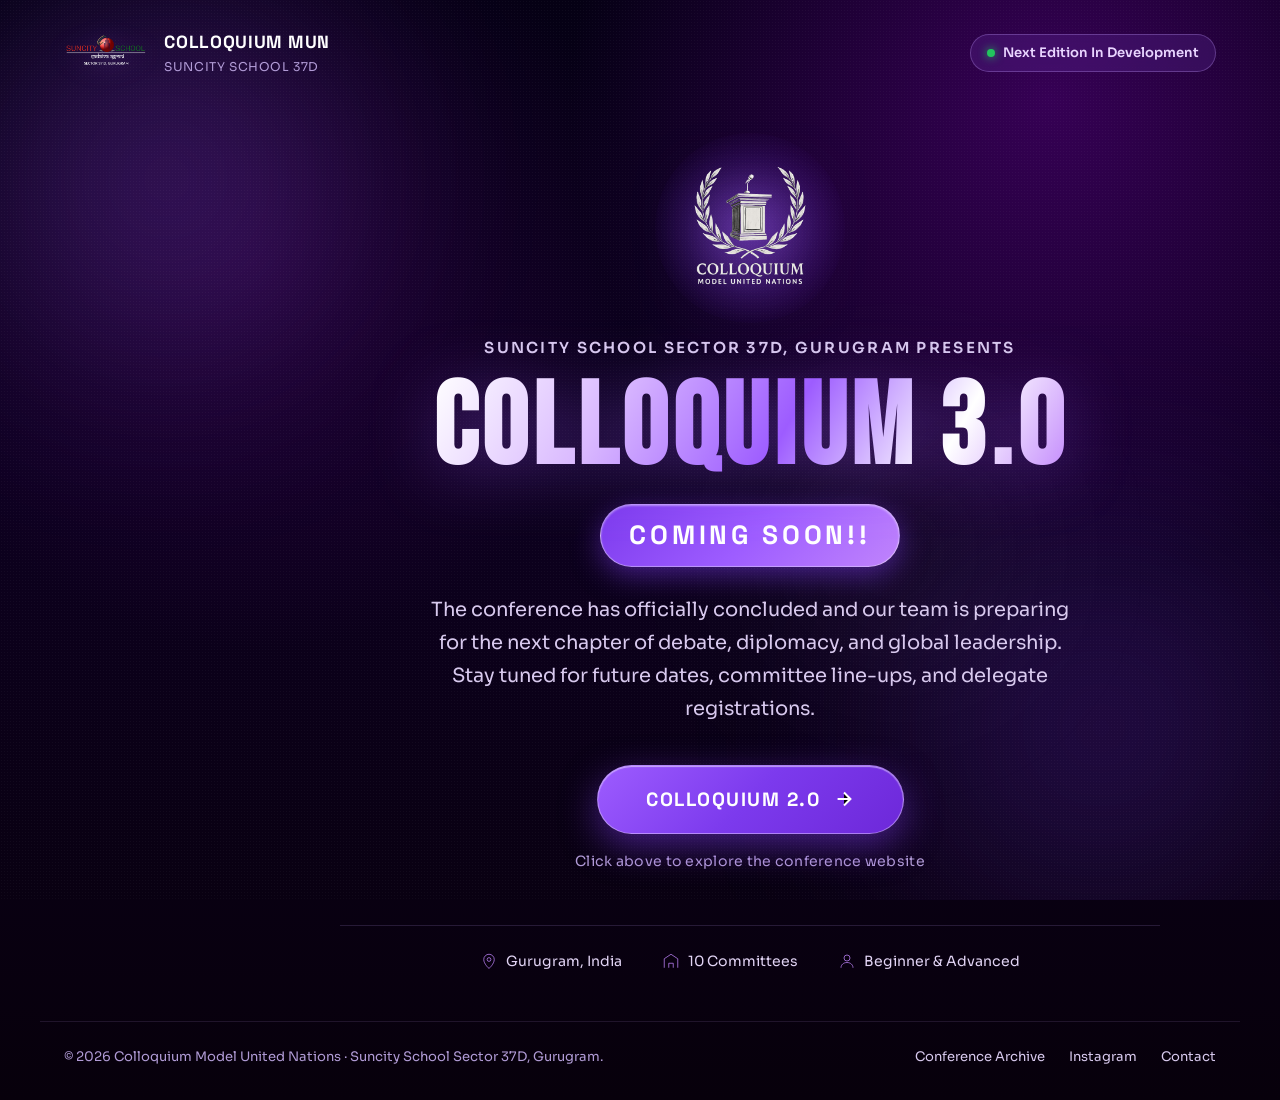
<file: index.html>
<!doctype html>
<html lang="en-IN">

<head>
  <meta charset="UTF-8" />
  <meta name="viewport" content="width=device-width, initial-scale=1.0" />
  <meta name="theme-color" content="#050014" />
  <title>Colloquium 3.0 Coming Soon!! | Suncity School 37D MUN</title>
  <meta name="description"
    content="Colloquium 3.0 Coming Soon!! Model United Nations by Suncity School Sector 37D, Gurugram. Stay tuned for the upcoming edition." />
  <meta property="og:type" content="website" />
  <meta property="og:title" content="Colloquium 3.0 Coming Soon!! | Suncity School 37D MUN" />
  <meta property="og:description"
    content="Colloquium 3.0 Model United Nations by Suncity School Sector 37D, Gurugram. Coming Soon!!" />
  <meta property="og:url" content="https://colloquium.suncityschool-37d.com/" />
  <meta property="og:image" content="./assets/img/colloquium-emblem.png" />
  <meta name="twitter:card" content="summary_large_image" />
  <link rel="canonical" href="https://colloquium.suncityschool-37d.com/" />
  <link rel="preconnect" href="https://fonts.googleapis.com" />
  <link rel="preconnect" href="https://fonts.gstatic.com" crossorigin />
  <link
    href="https://fonts.googleapis.com/css2?family=Bebas+Neue&family=Space+Grotesk:wght@400;500;600;700&family=Sora:wght@400;500;600;700;800&display=swap"
    rel="stylesheet" />
  <link rel="icon" type="image/png" href="./assets/img/colloquium-favicon-purple.png?v=1" />
  <link rel="apple-touch-icon" href="./assets/img/colloquium-favicon-purple.png?v=1" />
  <link rel="stylesheet" href="./styles.css?v=5" />
</head>

<body class="coming-soon-body">
  <a class="skip-link" href="#main">Skip to content</a>

  <!-- Ambient mesh background -->
  <div class="bg-mesh" aria-hidden="true">
    <span class="blob blob-1"></span>
    <span class="blob blob-2"></span>
    <span class="blob blob-3"></span>
    <span class="grain"></span>
  </div>

  <!-- Custom cursor (desktop only) -->
  <div class="cursor-glow" id="cursorGlow" aria-hidden="true"></div>
  <div class="cursor-dot" id="cursorDot" aria-hidden="true"></div>

  <!-- Top Navigation / Header -->
  <header class="coming-soon-header">
    <a class="coming-soon-brand" href="./index.html" aria-label="Colloquium MUN Home">
      <img src="./assets/img/suncity-logo.png" alt="Suncity School Sector 37D Logo" />
      <div class="coming-soon-brand-text">
        <span class="coming-soon-brand-title">COLLOQUIUM MUN</span>
        <span class="coming-soon-brand-sub">Suncity School 37D</span>
      </div>
    </a>

    <div class="coming-soon-tag-pill">
      <span class="coming-soon-tag-dot"></span>
      <span>Next Edition In Development</span>
    </div>
  </header>

  <!-- Main Centerpiece -->
  <main id="main" class="coming-soon-main" tabindex="-1">
    <div class="coming-soon-card">
      
      <!-- Interactive Emblem -->
      <div class="cs-emblem-wrap" id="emblemTilt">
        <div class="cs-emblem-glow" aria-hidden="true"></div>
        <img class="cs-emblem" src="./assets/img/colloquium-emblem.png" alt="Colloquium MUN Emblem" />
      </div>

      <!-- Presenter -->
      <p class="cs-school-line">Suncity School Sector 37D, Gurugram Presents</p>

      <!-- Main Heading -->
      <h1 class="cs-title" data-text="Colloquium 2.0">Colloquium 3.0</h1>

      <!-- Coming Soon Badge -->
      <div class="cs-badge-row">
        <span class="cs-coming-soon-badge">Coming Soon!!</span>
      </div>

      <!-- Descriptive Tagline -->
      <p class="cs-desc">
        The conference has officially concluded and our team is preparing for the next chapter of debate, diplomacy, and global leadership. Stay tuned for future dates, committee line-ups, and delegate registrations.
      </p>

      <!-- CTA Button to Current/Archived Website -->
      <div class="cs-action-wrap">
        <a class="cs-button magnetic" href="./archive.html" aria-label="Colloquium 2.0 website">
          <span>Colloquium 2.0</span>
          <svg viewBox="0 0 24 24" aria-hidden="true">
            <path d="M5 12h14M12 5l7 7-7 7" />
          </svg>
        </a>
        <span class="cs-btn-subtext">Click above to explore the conference website</span>
      </div>

      <!-- Highlights Strip -->
      <div class="cs-highlights">
        <div class="cs-highlight-item">
          <svg class="cs-highlight-icon" viewBox="0 0 24 24">
            <path d="M12 22s7-6.1 7-12a7 7 0 0 0-14 0c0 5.9 7 12 7 12z" />
            <circle cx="12" cy="10" r="2.5" />
          </svg>
          <span>Gurugram, India</span>
        </div>
        <div class="cs-highlight-item">
          <svg class="cs-highlight-icon" viewBox="0 0 24 24">
            <path d="M3 21V9l9-6 9 6v12M9 21v-6h6v6" />
          </svg>
          <span>10 Committees</span>
        </div>
        <div class="cs-highlight-item">
          <svg class="cs-highlight-icon" viewBox="0 0 24 24">
            <circle cx="12" cy="8" r="4" />
            <path d="M4 21c0-4 3.5-7 8-7s8 3 8 7" />
          </svg>
          <span>Beginner & Advanced</span>
        </div>
      </div>

    </div>
  </main>

  <!-- Footer -->
  <footer class="coming-soon-footer">
    <div class="cs-footer-text">
      &copy; 2026 Colloquium Model United Nations &middot; Suncity School Sector 37D, Gurugram.
    </div>
    <div class="cs-footer-links">
      <a href="./archive.html">Conference Archive</a>
      <a href="https://instagram.com/colloquium.mun" target="_blank" rel="noopener noreferrer">Instagram</a>
      <a href="mailto:colloquium@suncityschool-37d.com">Contact</a>
    </div>
  </footer>

  <script src="./effects.js"></script>
</body>

</html>
</file>
<file: styles.css>
:root {
  --color-void: #050014;
  --color-bg: #0d0020;
  --color-bg-soft: #180a2e;
  --color-panel: #170a2b;
  --color-panel-strong: #241145;
  --color-line: rgba(200, 160, 255, 0.28);
  --color-line-soft: rgba(200, 160, 255, 0.14);
  --color-gold: #f2edf4;
  --color-gold-light: #ffffff;
  --color-gold-deep: #8b3ffb;
  --color-text: #ffffff;
  --color-muted: #d8c9ee;
  --color-dim: #b19bd6;
  --color-danger: #ff6b7d;

  /* Violet system */
  --violet-1: #7c3aed;
  --violet-2: #9d5cff;
  --violet-3: #c084fc;
  --violet-glow: #b385ff;
  --violet-deep: #4c1d95;
  --grad-hero: linear-gradient(120deg, #ffffff 0%, #d9b8ff 28%, #9d5cff 55%, #ffffff 80%, #c084fc 100%);
  --grad-jelly: linear-gradient(135deg, #9d5cff, #7c3aed 55%, #c084fc);
  --grad-glass: linear-gradient(180deg, rgba(157, 92, 255, 0.16), rgba(13, 0, 32, 0.5));

  --font-heading: "Space Grotesk", "Sora", system-ui, sans-serif;
  --font-body: "Sora", system-ui, -apple-system, BlinkMacSystemFont, "Segoe UI", sans-serif;
  --font-display: "Bebas Neue", Impact, sans-serif;
  --sidebar-width: 220px;
  --mobile-header: 72px;
  --space-1: 0.25rem;
  --space-2: 0.5rem;
  --space-3: 0.75rem;
  --space-4: 1rem;
  --space-5: 1.5rem;
  --space-6: 2rem;
  --space-7: 3rem;
  --space-8: 4.5rem;
  --radius-sm: 14px;
  --radius-md: 22px;
  --radius-lg: 30px;
  --shadow-soft: 0 18px 60px rgba(0, 0, 0, 0.46);
  --shadow-gold: 0 14px 40px rgba(124, 58, 237, 0.45);
  --transition-fast: 160ms ease;
  --transition-base: 240ms ease;
  --transition-slow: 520ms cubic-bezier(0.16, 1, 0.3, 1);
  --transition-jelly: 550ms cubic-bezier(0.34, 1.56, 0.64, 1);
  --section-pad: clamp(4.5rem, 8vw, 7rem);
  --content-max: 1180px;
}

*,
*::before,
*::after {
  box-sizing: border-box;
}

html {
  scroll-behavior: smooth;
  overflow-x: hidden;
}

/* Custom Scrollbar */
::-webkit-scrollbar {
  width: 8px;
  height: 8px;
}
::-webkit-scrollbar-track {
  background: var(--color-void);
}
::-webkit-scrollbar-thumb {
  background: linear-gradient(180deg, var(--color-gold-deep), #8c43b3);
  border-radius: 999px;
  border: 1px solid var(--color-void);
}
::-webkit-scrollbar-thumb:hover {
  background: linear-gradient(180deg, #8c43b3, var(--color-gold));
}

body {
  margin: 0;
  -webkit-font-smoothing: antialiased;
  -moz-osx-font-smoothing: grayscale;
  min-width: 320px;
  overflow-x: hidden;
  color: var(--color-text);
  background:
    radial-gradient(circle at 82% 9%, rgba(93, 0, 136, 0.55), transparent 30rem),
    radial-gradient(circle at 20% 24%, rgba(50, 0, 72, 0.52), transparent 24rem),
    linear-gradient(180deg, var(--color-void) 0%, var(--color-bg) 42%, #07000b 100%);
  font-family: var(--font-body);
  line-height: 1.65;
  text-rendering: optimizeLegibility;
}

body.nav-open {
  overflow: hidden;
}

img {
  display: block;
  max-width: 100%;
}

a {
  color: inherit;
  text-decoration: none;
}

button,
input {
  font: inherit;
}

button {
  cursor: pointer;
}

:focus-visible {
  outline: 2px solid var(--color-gold-light);
  outline-offset: 4px;
}

.skip-link {
  position: fixed;
  top: 0.75rem;
  left: 0.75rem;
  z-index: 1000;
  transform: translateY(-160%);
  border-radius: var(--radius-sm);
  background: var(--color-gold);
  color: #160021;
  padding: 0.75rem 1rem;
  font-weight: 800;
  transition: transform var(--transition-base);
}

.skip-link:focus {
  transform: translateY(0);
}

.scroll-progress {
  position: fixed;
  top: 0;
  left: 0;
  z-index: 999;
  width: 0%;
  height: 4px;
  background: linear-gradient(90deg, #160021, #5b027f, #ffffff);
  box-shadow: 0 0 18px rgba(255, 255, 255, 0.46);
}

.mobile-header {
  display: none;
}

.sidebar-nav {
  position: fixed;
  inset: 0 auto 0 0;
  z-index: 800;
  width: var(--sidebar-width);
  border-right: 1px solid var(--color-line);
  background: linear-gradient(180deg, rgba(9, 0, 14, 0.96), rgba(18, 0, 27, 0.96));
  box-shadow: 20px 0 60px rgba(0, 0, 0, 0.24);
  backdrop-filter: blur(18px);
}

.sidebar-top {
  display: grid;
  place-items: center;
  min-height: 170px;
  padding: var(--space-5);
  border-bottom: 1px solid var(--color-line-soft);
}

.sidebar-brand img {
  width: 180px;
  margin-inline: auto;
  filter: drop-shadow(0 12px 28px rgba(255, 255, 255, 0.2));
}

.sidebar-top .nav-toggle {
  display: none;
}

.sidebar-content {
  display: flex;
  min-height: calc(100vh - 170px);
  flex-direction: column;
  justify-content: space-between;
  padding: var(--space-6) var(--space-5);
}

.nav-links {
  display: grid;
  gap: var(--space-2);
}

.nav-links a {
  position: relative;
  border-radius: var(--radius-sm);
  color: var(--color-muted);
  font-size: 0.8rem;
  font-weight: 800;
  letter-spacing: 0.12em;
  padding: 0.85rem 0.9rem;
  text-transform: uppercase;
  transition: color var(--transition-base), background var(--transition-base), transform var(--transition-base);
}

.nav-links a::before {
  content: "";
  position: absolute;
  left: 0;
  top: 50%;
  width: 3px;
  height: 0;
  border-radius: 999px;
  background: var(--color-gold);
  transform: translateY(-50%);
  transition: height var(--transition-base);
}

.nav-links a:hover,
.nav-links a.active {
  color: var(--color-text);
  background: rgba(255, 255, 255, 0.11);
  transform: translateX(3px);
}

.nav-links a:hover::before,
.nav-links a.active::before {
  height: 58%;
}

.sidebar-footer {
  display: grid;
  gap: var(--space-4);
}

.sidebar-cta {
  display: inline-flex;
  align-items: center;
  justify-content: center;
  min-height: 44px;
  border: 1px solid var(--color-gold);
  border-radius: var(--radius-sm);
  color: var(--color-gold-light);
  font-size: 0.78rem;
  font-weight: 900;
  letter-spacing: 0.12em;
  text-transform: uppercase;
  transition: background var(--transition-base), color var(--transition-base), box-shadow var(--transition-base);
}

.sidebar-cta:hover {
  background: var(--color-gold);
  color: #160021;
  box-shadow: var(--shadow-gold);
}

.sidebar-info {
  margin: 0;
  color: var(--color-dim);
  font-size: 0.78rem;
  font-weight: 700;
  letter-spacing: 0.11em;
  text-align: center;
  text-transform: uppercase;
}

.nav-backdrop {
  position: fixed;
  inset: 0;
  z-index: 700;
  display: none;
  background: rgba(8, 0, 12, 0.72);
  backdrop-filter: blur(4px);
}

main {
  margin-left: var(--sidebar-width);
}

section {
  position: relative;
  overflow: hidden;
  scroll-margin-top: 1rem;
}

.section-shell,
.contact-frame {
  position: relative;
  z-index: 1;
  width: min(calc(100% - clamp(2rem, 6vw, 6rem)), var(--content-max));
  margin-inline: auto;
}

.section-shell {
  padding-block: var(--section-pad);
}

.section-heading {
  position: relative;
  max-width: 760px;
  margin-bottom: clamp(2rem, 4vw, 3.5rem);
}

/* First-column div in two-column split layouts needs position:relative so the
   absolutely-positioned .section-number is anchored to it, matching sections 01–03 */
.section-col {
  position: relative;
}

.section-heading.compact {
  margin-bottom: var(--space-6);
}

.section-heading p:not(.section-number),
.intro-copy p,
.registration-shell p:not(.section-number),
.fee-note,
.contact-frame > div:first-child p:not(.section-number) {
  color: var(--color-muted);
  font-size: clamp(1rem, 1.2vw, 1.08rem);
}

h1,
h2,
h3,
p {
  margin-top: 0;
}

h2 {
  position: relative;
  z-index: 1;
  margin-bottom: var(--space-4);
  color: var(--color-text);
  font-family: var(--font-heading);
  font-size: clamp(1.8rem, 4vw, 3rem);
  line-height: 1.12;
  letter-spacing: 0;
}

h3 {
  margin-bottom: var(--space-3);
  color: var(--color-text);
}

.section-number {
  position: absolute;
  z-index: 0;
  margin: 0;
  color: rgba(255, 255, 255, 0.055);
  font-family: var(--font-display);
  font-size: clamp(8rem, 15vw, 14rem);
  line-height: 0.75;
  pointer-events: none;
  transform: translate(-0.15em, -0.26em);
}

.hero-section {
  min-height: 100vh;
  display: grid;
  place-items: center;
  padding: clamp(2rem, 5vh, 4rem) clamp(1.5rem, 5vw, 3rem);
  isolation: isolate;
  background:
    linear-gradient(120deg, rgba(4, 0, 6, 0.84), rgba(42, 1, 61, 0.76), rgba(8, 0, 12, 0.94)),
    radial-gradient(circle at center, rgba(92, 2, 132, 0.5), transparent 24rem),
    url("./assets/img/brochure-cover.png") center / cover;
}

.hero-section::after {
  content: "";
  position: absolute;
  inset: auto 0 0;
  height: 28vh;
  background: linear-gradient(180deg, transparent, var(--color-bg));
  z-index: -1;
}

.hero-overlay {
  position: absolute;
  inset: 0;
  z-index: -1;
  background:
    radial-gradient(circle at 52% 42%, rgba(255, 255, 255, 0.08), transparent 18rem),
    linear-gradient(90deg, rgba(4, 0, 6, 0.95), rgba(75, 2, 108, 0.5), rgba(4, 0, 6, 0.94));
}

.hero-content {
  width: min(100%, 930px);
  min-width: 0;
  margin-inline: auto;
  text-align: center;
}

.hero-header {
  display: grid;
  justify-items: center;
  gap: var(--space-4);
  margin-bottom: var(--space-3);
}

.hero-emblem {
  width: clamp(120px, 15vw, 180px);
  filter: drop-shadow(0 20px 42px rgba(255, 255, 255, 0.28));
}

.school-line,
.edition {
  color: var(--color-gold-light);
  font-size: clamp(0.76rem, 1.4vw, 0.95rem);
  font-weight: 800;
  letter-spacing: 0.18em;
  text-transform: uppercase;
}

.school-line {
  margin-bottom: 0;
}

.hero-content h1 {
  margin: var(--space-2) 0;
  color: var(--color-text);
  font-family: var(--font-display);
  font-size: clamp(3.2rem, 9vw, 7.5rem);
  font-weight: 400;
  letter-spacing: 0;
  line-height: 0.9;
  text-transform: uppercase;
  text-shadow: 0 24px 62px rgba(0, 0, 0, 0.72);
}

.hero-subtitle {
  margin: var(--space-3) 0 0;
  color: var(--color-text);
  font-family: var(--font-heading);
  font-size: clamp(1.1rem, 2.5vw, 1.8rem);
  letter-spacing: 0.09em;
  text-transform: uppercase;
}

.edition {
  margin: var(--space-2) 0 var(--space-4);
}

.date-block {
  display: flex;
  align-items: center;
  justify-content: center;
  gap: var(--space-4);
  width: min(100%, 640px);
  margin: 0 auto var(--space-5);
  color: var(--color-gold-light);
  font-family: var(--font-heading);
  font-size: clamp(1rem, 2vw, 1.35rem);
  font-weight: 700;
  letter-spacing: 0.08em;
  text-transform: uppercase;
}

.date-block::before,
.date-block::after {
  content: "";
  flex: 1 1 90px;
  height: 1px;
  background: linear-gradient(90deg, transparent, var(--color-gold));
}

.date-block::after {
  background: linear-gradient(90deg, var(--color-gold), transparent);
}

.date-block .dash {
  color: rgba(255, 255, 255, 0.55);
}

.hero-text {
  width: min(100%, 720px);
  margin: 0 auto var(--space-5);
  color: var(--color-muted);
  font-size: clamp(0.95rem, 1.4vw, 1.1rem);
}

.hero-actions,
.registration-actions {
  display: flex;
  flex-wrap: wrap;
  justify-content: center;
  gap: var(--space-4);
}

.primary-button,
.secondary-button {
  display: inline-flex;
  align-items: center;
  justify-content: center;
  min-height: 48px;
  border-radius: var(--radius-sm);
  padding: 0.85rem 1.35rem;
  font-size: 0.82rem;
  font-weight: 900;
  letter-spacing: 0.12em;
  text-transform: uppercase;
  transition: transform var(--transition-base), background var(--transition-base), color var(--transition-base), border-color var(--transition-base), box-shadow var(--transition-base);
}

.primary-button {
  border: 1px solid var(--color-gold);
  background: linear-gradient(180deg, var(--color-gold-light), var(--color-gold));
  color: #160021;
  box-shadow: var(--shadow-gold);
}

.secondary-button {
  border: 1px solid rgba(255, 255, 255, 0.78);
  background: rgba(18, 0, 27, 0.58);
  color: var(--color-gold-light);
}

.primary-button:hover,
.secondary-button:hover {
  transform: translateY(-2px);
  box-shadow: 0 8px 28px rgba(112, 27, 150, 0.5);
}

.primary-button:hover {
  background: linear-gradient(180deg, #ffffff, #e8e0ee);
}

.secondary-button:hover {
  background: var(--color-gold);
  color: #160021;
}

.quick-facts {
  display: flex;
  flex-wrap: wrap;
  justify-content: center;
  gap: var(--space-3);
  margin-top: var(--space-6);
}

.quick-facts span {
  border: 1px solid rgba(255, 255, 255, 0.32);
  border-radius: 999px;
  background: rgba(18, 0, 27, 0.72);
  color: var(--color-muted);
  font-size: 0.78rem;
  font-weight: 800;
  letter-spacing: 0.09em;
  padding: 0.55rem 0.85rem;
  text-transform: uppercase;
  backdrop-filter: blur(12px);
}

.intro-section,
.fees-section {
  background: linear-gradient(180deg, var(--color-bg), #14001e);
}

.split,
.fee-shell,
.registration-shell,
.contact-frame {
  display: grid;
  grid-template-columns: minmax(220px, 0.8fr) minmax(0, 1.2fr);
  gap: clamp(2rem, 5vw, 5rem);
  align-items: start;
}

.intro-copy {
  display: grid;
  gap: var(--space-4);
}

.messages-section,
.registration-section {
  background:
    radial-gradient(circle at 88% 16%, rgba(85, 2, 125, 0.42), transparent 25rem),
    #0b0010;
}

.secretariat-grid {
  display: grid;
  grid-template-columns: repeat(4, minmax(0, 1fr));
  gap: var(--space-5);
}

.member-card {
  border: 1px solid rgba(255, 255, 255, 0.12);
  border-radius: var(--radius-md);
  background: linear-gradient(180deg, rgba(35, 1, 52, 0.45), rgba(13, 0, 20, 0.55));
  backdrop-filter: blur(16px);
  padding: var(--space-6);
  text-align: center;
  box-shadow: var(--shadow-soft);
  transition: transform var(--transition-base), border-color var(--transition-base), box-shadow var(--transition-base);
}

.member-card:hover {
  border-color: rgba(255, 255, 255, 0.35);
  transform: translateY(-6px);
  box-shadow: 0 20px 40px rgba(111, 44, 145, 0.3);
}

.member-image {
  width: 132px;
  height: 132px;
  margin: 0 auto var(--space-5);
  border: 2px solid var(--color-gold);
  border-radius: 50%;
  padding: 6px;
  box-shadow: 0 0 0 8px rgba(255, 255, 255, 0.08);
}

.member-image img {
  width: 100%;
  height: 100%;
  border-radius: inherit;
  object-fit: cover;
}

.member-info h3 {
  margin-bottom: var(--space-2);
  font-family: var(--font-heading);
  font-size: clamp(1.1rem, 2vw, 1.35rem);
}

.member-title {
  margin-bottom: var(--space-4);
  color: var(--color-gold-light);
  font-size: 0.78rem;
  font-weight: 900;
  letter-spacing: 0.14em;
  text-transform: uppercase;
}

.member-quote {
  margin-bottom: 0;
  color: var(--color-muted);
  font-style: italic;
}

.committees-section {
  background:
    radial-gradient(circle at 5% 5%, rgba(83, 2, 122, 0.38), transparent 22rem),
    linear-gradient(180deg, #14001e, #060009);
}



.committee-grid {
  display: grid;
  grid-template-columns: repeat(3, minmax(0, 1fr));
  gap: var(--space-5);
}

.committee-card {
  display: flex;
  min-height: 100%;
  flex-direction: column;
  overflow: hidden;
  border: 1px solid rgba(255, 255, 255, 0.12);
  border-radius: var(--radius-md);
  background: rgba(23, 0, 32, 0.45);
  backdrop-filter: blur(16px);
  box-shadow: var(--shadow-soft);
  transition: transform var(--transition-base), border-color var(--transition-base), box-shadow var(--transition-base);
}

.committee-card[hidden] {
  display: none;
}

.committee-card::before {
  content: "";
  height: 3px;
  background: linear-gradient(90deg, transparent, var(--color-gold), transparent);
  opacity: 0;
  transition: opacity var(--transition-base);
}

.committee-card:hover {
  border-color: rgba(255, 255, 255, 0.35);
  box-shadow: 0 22px 50px rgba(111, 44, 145, 0.35);
  transform: translateY(-7px);
}

.committee-card:hover::before {
  opacity: 1;
}

.committee-info {
  display: flex;
  flex: 1;
  flex-direction: column;
}

.committee-info img {
  width: 100%;
  aspect-ratio: 4 / 3;
  object-fit: cover;
  border-bottom: 1px solid rgba(255, 255, 255, 0.12);
  filter: brightness(0.85) contrast(1.05) saturate(0.88);
  transition: filter var(--transition-base);
}
.committee-card:hover .committee-info img {
  filter: brightness(1) contrast(1) saturate(1);
}

.committee-details {
  padding: var(--space-5);
}

.committee-details h3 {
  margin-bottom: var(--space-2);
  font-family: var(--font-heading);
  font-size: 1.22rem;
  letter-spacing: 0.02em;
}

.committee-details p {
  margin-bottom: 0;
  color: var(--color-muted);
  font-size: 0.95rem;
}

.fee-shell {
  align-items: center;
}

.fee-note {
  max-width: 460px;
}

.fee-grid {
  display: grid;
  grid-template-columns: repeat(2, minmax(0, 1fr));
  gap: var(--space-4);
  align-items: stretch;
}

.fee-grid article {
  display: flex;
  flex-direction: column;
  justify-content: space-between;
  min-height: 180px;
  border: 1px solid rgba(255, 255, 255, 0.12);
  border-radius: var(--radius-md);
  background: linear-gradient(180deg, rgba(36, 1, 53, 0.45), rgba(13, 0, 20, 0.55));
  backdrop-filter: blur(16px);
  padding: var(--space-5);
  box-shadow: var(--shadow-soft);
  transition: transform var(--transition-base), border-color var(--transition-base), box-shadow var(--transition-base);
}

.fee-grid article:hover {
  transform: translateY(-4px);
  border-color: rgba(255, 255, 255, 0.35);
  box-shadow: 0 20px 40px rgba(111, 44, 145, 0.3);
}

.fee-grid > article > span {
  display: block;
  margin-bottom: var(--space-3);
  color: var(--color-muted);
  font-size: 0.75rem;
  font-weight: 900;
  letter-spacing: 0.13em;
  text-transform: uppercase;
}

.fee-grid strong {
  display: block;
  color: var(--color-gold-light);
  font-family: var(--font-display);
  font-size: clamp(3rem, 6vw, 4.75rem);
  font-weight: 400;
  line-height: 0.9;
}

.fee-grid strong.fee-limit {
  font-size: clamp(1.8rem, 4vw, 2.6rem);
  line-height: 1.15;
  margin-bottom: var(--space-2);
}

.fee-currency {
  font-size: 1.5rem;
  vertical-align: middle;
  margin-left: 0.25rem;
  font-family: var(--font-body);
  font-weight: 700;
  letter-spacing: normal;
}

.fee-team-list {
  margin-top: var(--space-3);
  display: grid;
  gap: var(--space-2);
  font-size: 0.9rem;
  color: var(--color-muted);
}

.fee-team-row {
  display: flex;
  justify-content: space-between;
  align-items: center;
  border-bottom: 1px dashed var(--color-line-soft);
  padding-bottom: 4px;
}

.fee-team-row:last-child {
  border-bottom: none;
  padding-bottom: 0;
}

.fee-team-label {
  font-weight: 500;
}

.fee-team-value {
  color: var(--color-gold-light);
  font-weight: 700;
}

.fee-grid small {
  display: block;
  margin-top: var(--space-3);
  color: var(--color-muted);
}



.registration-shell a:not(.primary-button):not(.secondary-button) {
  color: var(--color-gold-light);
  font-weight: 800;
}

.registration-steps {
  position: relative;
  display: flex;
  flex-direction: column;
  gap: 0;
  margin-top: 0;
  margin-bottom: var(--space-5);
  counter-reset: registration;
}

.registration-steps span {
  position: relative;
  display: flex;
  align-items: flex-start;
  gap: var(--space-4);
  color: var(--color-text);
  font-weight: 800;
  padding-left: 2px;
  padding-top: 6px;
  padding-bottom: var(--space-5);
}

.registration-steps span:last-child {
  padding-bottom: 0;
}

.registration-steps span:not(:last-child)::after {
  content: "";
  position: absolute;
  left: 19px;
  top: 37px;
  width: 1px;
  height: calc(100% - 34px);
  background: linear-gradient(180deg, var(--color-gold), transparent);
  opacity: 0.35;
}

.registration-steps span::before {
  counter-increment: registration;
  content: counter(registration);
  display: grid;
  width: 34px;
  height: 34px;
  flex: 0 0 34px;
  place-items: center;
  border: 1px solid var(--color-gold);
  border-radius: 50%;
  background: rgba(255, 255, 255, 0.12);
  color: var(--color-gold-light);
  font-size: 0.8rem;
  margin-top: -3px;
}

.registration-actions {
  justify-content: flex-start;
  margin-top: var(--space-6);
}

.faq-section {
  background:
    radial-gradient(circle at 70% 20%, rgba(85, 2, 125, 0.32), transparent 24rem),
    linear-gradient(180deg, #060009, #0a0010);
}

.faq-grid {
  display: grid;
  gap: var(--space-3);
  max-width: 860px;
}

.faq-item {
  border: 1px solid var(--color-line-soft);
  border-radius: var(--radius-md);
  background: linear-gradient(180deg, rgba(30, 1, 44, 0.85), rgba(13, 0, 20, 0.92));
  overflow: hidden;
  transition: border-color var(--transition-base), box-shadow var(--transition-base);
}

.faq-item:hover {
  border-color: var(--color-line);
}

.faq-item[open] {
  border-color: rgba(255, 255, 255, 0.35);
  box-shadow: 0 12px 40px rgba(0, 0, 0, 0.35);
}

.faq-item summary {
  display: flex;
  align-items: center;
  justify-content: space-between;
  gap: var(--space-4);
  padding: var(--space-5);
  color: var(--color-text);
  font-weight: 700;
  font-size: 0.95rem;
  cursor: pointer;
  list-style: none;
  transition: color var(--transition-base), background var(--transition-base);
}

.faq-item summary::-webkit-details-marker {
  display: none;
}

.faq-item summary::after {
  content: "+";
  display: grid;
  width: 28px;
  height: 28px;
  flex: 0 0 28px;
  place-items: center;
  border: 1px solid rgba(255, 255, 255, 0.2);
  border-radius: 50%;
  background: rgba(255, 255, 255, 0.08);
  color: var(--color-gold-light);
  font-size: 1.1rem;
  font-weight: 400;
  line-height: 1;
  transition: transform var(--transition-base), background var(--transition-base), border-color var(--transition-base);
}

.faq-item[open] summary::after {
  content: "\2212";
  transform: rotate(180deg);
  background: rgba(255, 255, 255, 0.15);
  border-color: rgba(255, 255, 255, 0.35);
}

.faq-item summary:hover {
  background: rgba(255, 255, 255, 0.04);
}

.faq-item p {
  margin: 0;
  padding: 0 var(--space-5) var(--space-5);
  color: var(--color-muted);
  font-size: 0.95rem;
  line-height: 1.7;
  animation: faqReveal 300ms ease forwards;
}

@keyframes faqReveal {
  from {
    opacity: 0;
    transform: translateY(-6px);
  }
  to {
    opacity: 1;
    transform: translateY(0);
  }
}

.contact-section {
  padding-block: var(--section-pad);
  background: linear-gradient(180deg, #060009, #040006);
}

.contact-frame {
  align-items: center;
  border-top: 1px solid var(--color-line);
  border-bottom: 1px solid var(--color-line);
  padding-block: clamp(2rem, 5vw, 4rem);
}

.contact-list {
  display: grid;
  gap: var(--space-3);
}

.contact-list a {
  display: flex;
  align-items: center;
  gap: var(--space-3);
  min-width: 0;
  border: 1px solid var(--color-line-soft);
  border-radius: var(--radius-sm);
  background: rgba(24, 0, 35, 0.72);
  color: var(--color-muted);
  padding: 0.95rem 1rem;
  overflow-wrap: anywhere;
  transition: color var(--transition-base), border-color var(--transition-base), transform var(--transition-base);
}

.contact-list a span {
  display: grid;
  width: 32px;
  height: 32px;
  flex: 0 0 32px;
  place-items: center;
  border-radius: 50%;
  border: 1px solid rgba(255, 255, 255, 0.18);
  background: rgba(255, 255, 255, 0.1);
  color: var(--color-gold-light);
  font-size: 0.95rem;
  transition: background var(--transition-base), border-color var(--transition-base);
}

.contact-icon {
  width: 15px;
  height: 15px;
  stroke: currentColor;
  stroke-width: 2.25px;
  fill: none;
  display: block;
}

.contact-list a:hover span {
  background: rgba(255, 255, 255, 0.18);
  border-color: rgba(255, 255, 255, 0.35);
}

.contact-list a:hover {
  border-color: var(--color-line);
  color: var(--color-text);
  transform: translateX(4px);
}

.chat-container {
  position: fixed;
  right: clamp(1rem, 3vw, 2rem);
  bottom: clamp(1rem, 3vw, 2rem);
  z-index: 900;
}

.chat-trigger {
  display: grid;
  width: 60px;
  height: 60px;
  place-items: center;
  border: 1px solid rgba(255, 255, 255, 0.25);
  border-radius: 50%;
  background: linear-gradient(135deg, var(--color-gold-deep), #8c43b3);
  box-shadow: 0 0 0 6px rgba(255, 255, 255, 0.08), 0 15px 35px rgba(0, 0, 0, 0.5), 0 0 20px rgba(111, 44, 145, 0.4);
  color: var(--color-gold-light);
  transition: transform var(--transition-base), box-shadow var(--transition-base), background var(--transition-base);
}

.chat-trigger:hover {
  transform: translateY(-3px) scale(1.05);
  background: linear-gradient(135deg, #8c43b3, var(--color-gold-deep));
  box-shadow: 0 0 0 8px rgba(255, 255, 255, 0.12), 0 20px 45px rgba(0, 0, 0, 0.6), 0 0 30px rgba(111, 44, 145, 0.6);
}

.chat-trigger svg {
  width: 26px;
  height: 26px;
  fill: currentColor;
  transition: transform var(--transition-base);
}

.chat-trigger:hover svg {
  transform: rotate(5deg) scale(1.1);
}

.chat-window {
  position: absolute;
  right: 0;
  bottom: 74px;
  display: grid;
  grid-template-rows: auto minmax(0, 1fr) auto auto;
  width: min(375px, calc(100vw - 2rem));
  max-height: min(600px, calc(100vh - 7rem));
  overflow: hidden;
  border: 1px solid rgba(255, 255, 255, 0.15);
  border-radius: var(--radius-md);
  background: rgba(13, 0, 20, 0.76);
  backdrop-filter: blur(25px);
  box-shadow: 0 24px 80px rgba(0, 0, 0, 0.7);
  opacity: 0;
  pointer-events: none;
  transform: translateY(16px) scale(0.98);
  transform-origin: bottom right;
  transition: opacity var(--transition-base), transform var(--transition-base);
}

.chat-window.open {
  opacity: 1;
  pointer-events: auto;
  transform: translateY(0) scale(1);
}

.chat-header {
  display: flex;
  align-items: center;
  justify-content: space-between;
  border-bottom: 1px solid rgba(255, 255, 255, 0.1);
  background: rgba(36, 1, 53, 0.45);
  padding: var(--space-4);
}

.chat-title {
  font-family: var(--font-body);
  font-size: 0.9rem;
  font-weight: 800;
  letter-spacing: 0.05em;
  text-transform: uppercase;
  color: var(--color-gold-light);
}

#closeChat,
#sendChat {
  border: 0;
  color: inherit;
}

#closeChat {
  width: 30px;
  height: 30px;
  border-radius: 50%;
  background: rgba(255, 255, 255, 0.08);
  color: var(--color-muted);
  font-size: 1.25rem;
  display: grid;
  place-items: center;
  cursor: pointer;
  transition: background var(--transition-fast), color var(--transition-fast);
}

#closeChat:hover {
  background: rgba(255, 255, 255, 0.18);
  color: var(--color-text);
}

.chat-messages {
  display: grid;
  align-content: start;
  gap: var(--space-3);
  overflow-y: auto;
  padding: var(--space-4);
  scrollbar-width: thin;
  scrollbar-color: rgba(255, 255, 255, 0.15) transparent;
}

/* Custom inner scrollbar for chat window */
.chat-messages::-webkit-scrollbar {
  width: 6px;
}
.chat-messages::-webkit-scrollbar-track {
  background: transparent;
}
.chat-messages::-webkit-scrollbar-thumb {
  background: rgba(255, 255, 255, 0.15);
  border-radius: 99px;
}
.chat-messages::-webkit-scrollbar-thumb:hover {
  background: rgba(255, 255, 255, 0.25);
}

.message {
  max-width: 86%;
  padding: 0.75rem 0.95rem;
  color: var(--color-text);
  font-size: 0.9rem;
  line-height: 1.45;
  box-shadow: 0 4px 15px rgba(0, 0, 0, 0.18);
  animation: message-appear 240ms cubic-bezier(0.16, 1, 0.3, 1) forwards;
}

@keyframes message-appear {
  from {
    opacity: 0;
    transform: translateY(8px);
  }
  to {
    opacity: 1;
    transform: translateY(0);
  }
}

.bot-msg {
  justify-self: start;
  border: 1px solid rgba(255, 255, 255, 0.1);
  background: rgba(24, 0, 35, 0.65);
  border-radius: 18px 18px 18px 3px;
  backdrop-filter: blur(10px);
}

.user-msg {
  justify-self: end;
  background: linear-gradient(135deg, var(--color-gold), #eadef0);
  color: #160021;
  font-weight: 600;
  border-radius: 18px 18px 3px 18px;
}

.chat-quick-actions {
  display: flex;
  flex-wrap: wrap;
  gap: var(--space-2);
  border-top: 1px solid rgba(255, 255, 255, 0.08);
  padding: var(--space-3) var(--space-4);
}

.quick-chat {
  border: 1px solid rgba(255, 255, 255, 0.15);
  border-radius: 999px;
  background: rgba(255, 255, 255, 0.05);
  color: var(--color-gold-light);
  font-size: 0.72rem;
  font-weight: 700;
  letter-spacing: 0.04em;
  padding: 0.45rem 0.8rem;
  text-transform: uppercase;
  transition: background var(--transition-fast), border-color var(--transition-fast), transform var(--transition-fast), box-shadow var(--transition-fast);
}

.quick-chat:hover {
  background: rgba(255, 255, 255, 0.12);
  border-color: rgba(255, 255, 255, 0.35);
  transform: translateY(-1px);
  box-shadow: 0 4px 12px rgba(111, 44, 145, 0.2);
}

.quick-chat:disabled {
  opacity: 0.45;
  pointer-events: none;
}

.message-suggestions {
  display: flex;
  flex-wrap: wrap;
  gap: var(--space-2);
  margin-top: var(--space-1);
  margin-bottom: var(--space-2);
  justify-content: flex-start;
  width: 100%;
  animation: message-appear 240ms cubic-bezier(0.16, 1, 0.3, 1) forwards;
  animation-delay: 100ms;
  opacity: 0;
}

.chat-input-area {
  display: grid;
  grid-template-columns: minmax(0, 1fr) 44px;
  gap: var(--space-2);
  padding: var(--space-2) var(--space-4) var(--space-4);
  border-top: 1px solid rgba(255, 255, 255, 0.05);
}

.chat-input-area input {
  min-width: 0;
  min-height: 40px;
  border: 1px solid rgba(255, 255, 255, 0.12);
  border-radius: var(--radius-sm);
  background: rgba(4, 0, 6, 0.6);
  color: var(--color-text);
  padding: 0 0.85rem;
  font-size: 0.9rem;
  transition: border-color var(--transition-fast), background var(--transition-fast);
}

.chat-input-area input:focus {
  outline: none;
  border-color: rgba(255, 255, 255, 0.35);
  background: rgba(4, 0, 6, 0.8);
}

#sendChat {
  border-radius: var(--radius-sm);
  background: linear-gradient(135deg, var(--color-gold), #e0d0eb);
  color: #160021;
  font-weight: 700;
  font-size: 0.85rem;
  display: grid;
  place-items: center;
  transition: background var(--transition-fast), transform var(--transition-fast);
}

#sendChat:hover {
  background: linear-gradient(135deg, #ffffff, var(--color-gold));
  transform: scale(1.03);
}

/* ── Footer ─────────────────────────────────────────────────────────────── */
.site-footer {
  border-top: 1px solid var(--color-line-soft);
  background: var(--color-void);
  padding-block: clamp(2rem, 4vw, 3rem);
  text-align: center;
}

.footer-inner {
  width: min(calc(100% - 2rem), var(--content-max));
  margin-inline: auto;
  display: grid;
  gap: var(--space-2);
}

.footer-brand {
  margin: 0;
  color: var(--color-text);
  font-family: var(--font-heading);
  font-size: 0.95rem;
  font-weight: 700;
  letter-spacing: 0.06em;
  text-transform: uppercase;
}

.footer-credit {
  margin: 0;
  color: var(--color-dim);
  font-size: 0.85rem;
}

.footer-credit a {
  color: var(--color-gold-light);
  text-decoration: underline;
  text-decoration-color: rgba(255, 255, 255, 0.3);
  text-underline-offset: 3px;
  transition: text-decoration-color var(--transition-base);
}

.footer-credit a:hover {
  text-decoration-color: var(--color-gold-light);
}

.footer-copy {
  margin: 0;
  color: var(--color-dim);
  font-size: 0.78rem;
  opacity: 0.7;
}


.reveal {
  opacity: 0;
  transform: translateY(22px);
  transition: opacity var(--transition-slow), transform var(--transition-slow);
}

.reveal.visible {
  opacity: 1;
  transform: translateY(0);
}

.reveal-delay-1 {
  transition-delay: 90ms;
}

.reveal-delay-2 {
  transition-delay: 160ms;
}

.reveal-delay-3 {
  transition-delay: 230ms;
}

@media (max-width: 1023px) {
  .committee-grid {
    grid-template-columns: repeat(2, minmax(0, 1fr));
  }

  .secretariat-grid {
    grid-template-columns: 1fr;
  }

  .member-card {
    display: grid;
    grid-template-columns: auto 1fr;
    gap: var(--space-5);
    text-align: left;
    align-items: center;
  }

  .member-image {
    margin: 0;
  }

  .split,
  .fee-shell,
  .registration-shell,
  .contact-frame {
    grid-template-columns: 1fr;
  }
}

@media (max-width: 767px) {
  :root {
    --section-pad: 4rem;
  }

  body {
    padding-top: var(--mobile-header);
  }

  .mobile-header {
    position: fixed;
    inset: 0 0 auto;
    z-index: 850;
    display: flex;
    align-items: center;
    justify-content: space-between;
    height: var(--mobile-header);
    border-bottom: 1px solid var(--color-line);
    background: rgba(9, 0, 14, 0.94);
    padding: 0 var(--space-4);
    backdrop-filter: blur(16px);
  }

  .mobile-brand {
    display: inline-flex;
    align-items: center;
    gap: var(--space-3);
    min-width: 0;
    color: var(--color-text);
    font-family: var(--font-heading);
    font-size: 0.9rem;
    font-weight: 800;
    letter-spacing: 0.06em;
    text-transform: uppercase;
  }

  .mobile-brand img {
    width: 68px;
    height: 68px;
    object-fit: contain;
  }

  .nav-toggle {
    display: inline-grid;
    width: 44px;
    height: 44px;
    place-items: center;
    border: 1px solid rgba(255, 255, 255, 0.4);
    border-radius: var(--radius-sm);
    background: rgba(255, 255, 255, 0.08);
    padding: 0;
  }

  .nav-toggle span {
    display: block;
    width: 20px;
    height: 2px;
    grid-area: 1 / 1;
    background: var(--color-gold-light);
    transform-origin: center;
    transition: transform var(--transition-base), opacity var(--transition-base);
  }

  .nav-toggle span:nth-child(1) {
    transform: translateY(-7px);
  }

  .nav-toggle span:nth-child(3) {
    transform: translateY(7px);
  }

  .nav-toggle.open span:nth-child(1) {
    transform: rotate(45deg);
  }

  .nav-toggle.open span:nth-child(2) {
    opacity: 0;
  }

  .nav-toggle.open span:nth-child(3) {
    transform: rotate(-45deg);
  }

  .sidebar-nav {
    width: min(84vw, 320px);
    transform: translateX(-105%);
    transition: transform var(--transition-slow);
  }

  .sidebar-nav.open {
    transform: translateX(0);
  }

  .sidebar-top {
    justify-items: stretch;
    min-height: 112px;
  }

  .sidebar-brand img {
    width: 130px;
  }

  .sidebar-top .nav-toggle {
    position: absolute;
    top: 1rem;
    right: 1rem;
    display: inline-grid;
  }

  .nav-backdrop.open {
    display: block;
  }

  main {
    margin-left: 0;
  }

  .hero-section {
    min-height: calc(100vh - var(--mobile-header));
    padding: clamp(2.5rem, 10vw, 4rem) var(--space-4);
  }

  section {
    scroll-margin-top: calc(var(--mobile-header) + 1rem);
  }

  .hero-content h1 {
    font-size: clamp(3.55rem, 17vw, 4.25rem);
    line-height: 0.92;
  }

  .school-line {
    max-width: 28ch;
    font-size: 0.7rem;
    letter-spacing: 0.13em;
  }

  .date-block {
    flex-wrap: wrap;
    gap: var(--space-2) var(--space-3);
    font-size: 0.93rem;
    letter-spacing: 0.06em;
  }

  .date-block::before,
  .date-block::after {
    flex: 1 1 34px;
  }

  .date-block .dash {
    color: var(--color-gold-light);
  }

  .hero-text {
    width: min(100%, 31ch);
    font-size: 1rem;
  }

  .hero-actions,
  .registration-actions {
    display: grid;
    grid-template-columns: 1fr;
  }

  .primary-button,
  .secondary-button {
    width: 100%;
  }

  .quick-facts {
    justify-content: flex-start;
    overflow-x: auto;
    flex-wrap: nowrap;
    padding-bottom: var(--space-2);
    scrollbar-width: none;
  }

  .quick-facts::-webkit-scrollbar {
    display: none;
  }

  .quick-facts span {
    flex: 0 0 auto;
  }

  .section-shell,
  .contact-frame {
    width: min(calc(100% - 2rem), var(--content-max));
  }

  .section-number {
    font-size: clamp(7rem, 31vw, 9rem);
  }



  .committee-grid,
  .fee-grid {
    grid-template-columns: 1fr;
  }

  .member-card {
    display: block;
    text-align: center;
  }

  .member-image {
    margin: 0 auto var(--space-5);
  }

  .registration-shell img {
    max-height: none;
  }

  .contact-list a {
    align-items: flex-start;
  }

  .chat-container {
    right: var(--space-4);
    bottom: var(--space-4);
  }

  .chat-trigger {
    width: 52px;
    height: 52px;
    box-shadow: 0 0 0 5px rgba(255, 255, 255, 0.08), 0 12px 28px rgba(0, 0, 0, 0.45);
  }

  .chat-trigger svg {
    width: 22px;
    height: 22px;
  }

  .chat-window {
    position: fixed;
    right: var(--space-3);
    bottom: 5rem;
    left: var(--space-3);
    width: auto;
    max-height: 75vh;
  }

  .chat-messages {
    overflow-y: scroll;
  }
}

@media (max-width: 360px) {
  .hero-section {
    align-items: start;
    padding-top: var(--space-6);
  }

  .hero-header {
    gap: var(--space-3);
  }

  .hero-emblem {
    width: 96px;
  }

  .hero-content h1 {
    font-size: clamp(3rem, 16vw, 3.45rem);
  }

  .hero-subtitle {
    font-size: 1rem;
  }

  .date-block {
    display: flex;
    flex-wrap: wrap;
    gap: var(--space-1) var(--space-2);
    font-size: 0.86rem;
    line-height: 1.35;
  }

  .date-block::before,
  .date-block::after {
    display: none;
  }

  .hero-text {
    margin-bottom: var(--space-5);
  }

  .chat-container {
    top: calc(var(--mobile-header) + var(--space-3));
    right: var(--space-3);
    bottom: auto;
  }

  .chat-trigger {
    width: 46px;
    height: 46px;
    box-shadow: 0 0 0 4px rgba(255, 255, 255, 0.08), 0 12px 24px rgba(0, 0, 0, 0.45);
  }

  .chat-trigger svg {
    width: 20px;
    height: 20px;
  }
}

/* ── Chat typing indicator ────────────────────────────────────────────── */
.typing-indicator {
  display: flex;
  align-items: center;
  gap: 5px;
  padding: 0.75rem 0.9rem;
}

.typing-indicator span {
  display: block;
  width: 7px;
  height: 7px;
  border-radius: 50%;
  background: var(--color-dim);
  animation: typing-bounce 1.1s infinite ease-in-out;
}

.typing-indicator span:nth-child(2) { animation-delay: 0.18s; }
.typing-indicator span:nth-child(3) { animation-delay: 0.36s; }

@keyframes typing-bounce {
  0%, 60%, 100% { transform: translateY(0); opacity: 0.5; }
  30% { transform: translateY(-6px); opacity: 1; }
}

@media (prefers-reduced-motion: reduce) {
  *,
  *::before,
  *::after {
    scroll-behavior: auto !important;
    transition-duration: 0.01ms !important;
    animation-duration: 0.01ms !important;
    animation-iteration-count: 1 !important;
  }

  .typing-indicator span {
    animation: none;
    opacity: 0.5;
  }
}

/* ══════════════════════════════════════════════════════════════════════
   V2 — GEN-Z JELLY ENHANCEMENTS
   Ambient backgrounds, glassmorphism, jelly motion, 3D tilt, cursor, marquee
   ══════════════════════════════════════════════════════════════════════ */

/* ---------- Ambient mesh background ---------- */
.bg-mesh {
  position: fixed;
  inset: 0;
  z-index: -2;
  overflow: hidden;
  pointer-events: none;
}

.blob {
  position: absolute;
  border-radius: 50%;
  filter: blur(90px);
  opacity: 0.55;
  will-change: transform;
}

.blob-1 {
  top: -10%;
  left: -8%;
  width: 42vw;
  height: 42vw;
  background: radial-gradient(circle, rgba(157, 92, 255, 0.55), transparent 70%);
  animation: blobFloat1 22s ease-in-out infinite;
}

.blob-2 {
  bottom: -15%;
  right: -10%;
  width: 48vw;
  height: 48vw;
  background: radial-gradient(circle, rgba(124, 58, 237, 0.5), transparent 70%);
  animation: blobFloat2 26s ease-in-out infinite;
}

.blob-3 {
  top: 40%;
  left: 55%;
  width: 30vw;
  height: 30vw;
  background: radial-gradient(circle, rgba(255, 255, 255, 0.14), transparent 70%);
  animation: blobFloat3 18s ease-in-out infinite;
}

.grain {
  position: absolute;
  inset: 0;
  background-image: radial-gradient(rgba(255, 255, 255, 0.035) 1px, transparent 1px);
  background-size: 3px 3px;
  mix-blend-mode: overlay;
}

@keyframes blobFloat1 {
  0%, 100% { transform: translate(0, 0) scale(1); }
  33% { transform: translate(6vw, 8vh) scale(1.12); }
  66% { transform: translate(-4vw, 4vh) scale(0.94); }
}

@keyframes blobFloat2 {
  0%, 100% { transform: translate(0, 0) scale(1); }
  40% { transform: translate(-7vw, -5vh) scale(1.08); }
  75% { transform: translate(4vw, -8vh) scale(0.96); }
}

@keyframes blobFloat3 {
  0%, 100% { transform: translate(0, 0) scale(1); }
  50% { transform: translate(-6vw, 6vh) scale(1.18); }
}

@media (max-width: 767px) {
  .blob { filter: blur(60px); opacity: 0.4; }
}

/* ---------- Custom cursor (fine pointers only) ---------- */
.cursor-dot,
.cursor-glow {
  position: fixed;
  top: 0;
  left: 0;
  z-index: 2000;
  pointer-events: none;
  border-radius: 50%;
  transform: translate(-50%, -50%);
  opacity: 0;
  transition: opacity 200ms ease, width var(--transition-base), height var(--transition-base), background var(--transition-base);
}

.cursor-dot {
  width: 8px;
  height: 8px;
  background: #ffffff;
  box-shadow: 0 0 10px rgba(255, 255, 255, 0.8);
}

.cursor-glow {
  width: 38px;
  height: 38px;
  border: 1px solid rgba(200, 160, 255, 0.55);
  background: radial-gradient(circle, rgba(157, 92, 255, 0.18), transparent 70%);
  transition: opacity 200ms ease, width 260ms cubic-bezier(0.34, 1.56, 0.64, 1), height 260ms cubic-bezier(0.34, 1.56, 0.64, 1), transform 90ms linear;
}

@media (hover: hover) and (pointer: fine) {
  html.cursor-ready .cursor-dot,
  html.cursor-ready .cursor-glow {
    opacity: 1;
  }
  html.cursor-ready { cursor: none; }
  html.cursor-ready a,
  html.cursor-ready button,
  html.cursor-ready summary,
  html.cursor-ready input {
    cursor: none;
  }
  .cursor-glow.is-active {
    width: 64px;
    height: 64px;
    background: radial-gradient(circle, rgba(157, 92, 255, 0.32), transparent 70%);
    border-color: rgba(224, 200, 255, 0.8);
  }
}

@media (hover: none), (pointer: coarse) {
  .cursor-dot, .cursor-glow { display: none; }
}

/* ---------- Scroll progress: comet style ---------- */
.scroll-progress {
  background: linear-gradient(90deg, #4c1d95, #9d5cff, #ffffff);
  box-shadow: 0 0 20px rgba(157, 92, 255, 0.75), 0 0 4px rgba(255, 255, 255, 0.9);
}

.scroll-progress::after {
  content: "";
  position: absolute;
  top: 50%;
  right: 0;
  width: 10px;
  height: 10px;
  border-radius: 50%;
  background: #ffffff;
  box-shadow: 0 0 12px 4px rgba(255, 255, 255, 0.9);
  transform: translate(50%, -50%);
}

/* ---------- Jelly buttons ---------- */
.primary-button,
.secondary-button,
.sidebar-cta,
.chat-trigger,
.back-to-top,
.filter-pill {
  transition: transform var(--transition-jelly), background var(--transition-base), color var(--transition-base), border-color var(--transition-base), box-shadow var(--transition-base), border-radius var(--transition-jelly) !important;
}

.primary-button {
  border: none;
  background: var(--grad-jelly);
  color: #ffffff;
  box-shadow: 0 10px 30px rgba(124, 58, 237, 0.55), inset 0 1px 0 rgba(255, 255, 255, 0.35);
}

.primary-button span, .secondary-button span { display: inline-block; }

.secondary-button {
  border: 1.5px solid rgba(224, 200, 255, 0.55);
  background: rgba(157, 92, 255, 0.08);
  color: #ffffff;
  backdrop-filter: blur(10px);
}

.primary-button:hover,
.sidebar-cta:hover {
  transform: translateY(-4px) scale(1.045);
  border-radius: 999px;
  box-shadow: 0 16px 40px rgba(124, 58, 237, 0.7);
  background: linear-gradient(135deg, #c084fc, #9d5cff 55%, #ffffff);
}

.secondary-button:hover {
  transform: translateY(-4px) scale(1.045);
  border-radius: 999px;
  background: rgba(157, 92, 255, 0.22);
  border-color: #ffffff;
  box-shadow: 0 16px 40px rgba(124, 58, 237, 0.4);
}

.primary-button:active,
.secondary-button:active,
.sidebar-cta:active {
  transform: scale(0.93);
  border-radius: 999px;
}

.sidebar-cta {
  border: none;
  background: var(--grad-jelly);
  color: #fff;
  box-shadow: 0 8px 24px rgba(124, 58, 237, 0.45);
}

/* magnetic wrapper – JS applies inline transform, CSS supplies spring-back */
.magnetic { will-change: transform; }

/* ---------- Nav pills ---------- */
.nav-links a {
  border-radius: 999px;
}

.nav-links a::before { display: none; }

.nav-links a:hover,
.nav-links a.active {
  background: linear-gradient(135deg, rgba(157, 92, 255, 0.35), rgba(124, 58, 237, 0.18));
  box-shadow: 0 4px 18px rgba(124, 58, 237, 0.35);
  transform: translateX(4px) scale(1.02);
}

.sidebar-nav {
  background: linear-gradient(180deg, rgba(10, 0, 22, 0.86), rgba(20, 4, 40, 0.86));
  border-right: 1px solid rgba(200, 160, 255, 0.16);
  backdrop-filter: blur(22px);
}

/* ---------- Hero enhancements ---------- */
.hero-section {
  background:
    linear-gradient(120deg, rgba(5, 0, 20, 0.86), rgba(60, 10, 100, 0.68), rgba(8, 0, 18, 0.94)),
    radial-gradient(circle at center, rgba(124, 58, 237, 0.45), transparent 26rem),
    url("./assets/img/brochure-cover.png") center / cover;
}

.hero-overlay {
  background:
    radial-gradient(circle at 52% 38%, rgba(255, 255, 255, 0.1), transparent 20rem),
    linear-gradient(90deg, rgba(5, 0, 20, 0.92), rgba(90, 20, 150, 0.35), rgba(5, 0, 20, 0.92));
}

.hero-orbs {
  position: absolute;
  inset: 0;
  z-index: 0;
  pointer-events: none;
}

.hero-orbs span {
  position: absolute;
  border-radius: 50%;
  background: radial-gradient(circle, rgba(255, 255, 255, 0.55), rgba(157, 92, 255, 0.05) 70%);
  filter: blur(1px);
  animation: orbDrift 9s ease-in-out infinite;
}

.hero-orbs span:nth-child(1) { top: 18%; left: 12%; width: 8px; height: 8px; animation-delay: 0s; }
.hero-orbs span:nth-child(2) { top: 65%; left: 85%; width: 12px; height: 12px; animation-delay: 2s; }
.hero-orbs span:nth-child(3) { top: 30%; left: 80%; width: 6px; height: 6px; animation-delay: 4s; }

@keyframes orbDrift {
  0%, 100% { transform: translateY(0) scale(1); opacity: 0.6; }
  50% { transform: translateY(-26px) scale(1.4); opacity: 1; }
}

.hero-emblem-wrap {
  position: relative;
  display: inline-grid;
  place-items: center;
  transform-style: preserve-3d;
  will-change: transform;
}

.emblem-ring {
  position: absolute;
  inset: -14px;
  border-radius: 50%;
  border: 1px solid rgba(200, 160, 255, 0.4);
  animation: ringPulse 3.4s ease-in-out infinite;
}

@keyframes ringPulse {
  0%, 100% { transform: scale(1); opacity: 0.7; }
  50% { transform: scale(1.12); opacity: 0.15; }
}

.hero-emblem {
  filter: drop-shadow(0 20px 42px rgba(157, 92, 255, 0.45));
  animation: emblemFloat 6s ease-in-out infinite;
}

@keyframes emblemFloat {
  0%, 100% { transform: translateY(0); }
  50% { transform: translateY(-10px); }
}

.hero-content h1 {
  background: var(--grad-hero);
  background-size: 300% auto;
  -webkit-background-clip: text;
  background-clip: text;
  -webkit-text-fill-color: transparent;
  color: transparent;
  animation: heroGradientShift 6s linear infinite;
  text-shadow: none;
  filter: drop-shadow(0 18px 46px rgba(124, 58, 237, 0.45));
}

@keyframes heroGradientShift {
  to { background-position: 300% center; }
}

.school-line {
  display: inline-block;
  border: 1px solid rgba(200, 160, 255, 0.35);
  border-radius: 999px;
  background: rgba(157, 92, 255, 0.12);
  backdrop-filter: blur(10px);
  padding: 0.4rem 1rem;
  color: #ffffff;
}

/* ---------- Marquee strip (replaces static quick-facts row) ---------- */
.marquee-strip {
  position: relative;
  z-index: 1;
  width: 100%;
  overflow: hidden;
  border-top: 1px solid rgba(200, 160, 255, 0.18);
  border-bottom: 1px solid rgba(200, 160, 255, 0.18);
  background: rgba(13, 0, 32, 0.55);
  backdrop-filter: blur(14px);
  padding-block: 0.85rem;
  margin-top: clamp(1.5rem, 5vh, 3rem);
  mask-image: linear-gradient(90deg, transparent, #000 8%, #000 92%, transparent);
}

.marquee-track {
  display: flex;
  width: max-content;
  gap: 3rem;
  animation: marqueeScroll 26s linear infinite;
}

.marquee-strip:hover .marquee-track { animation-play-state: paused; }

.marquee-track span {
  display: inline-flex;
  align-items: center;
  gap: 0.5rem;
  color: var(--color-muted);
  font-size: 0.82rem;
  font-weight: 700;
  letter-spacing: 0.1em;
  text-transform: uppercase;
  white-space: nowrap;
}

.mq-icon {
  width: 16px;
  height: 16px;
  fill: none;
  stroke: #c9a6ff;
  stroke-width: 1.8;
}

@keyframes marqueeScroll {
  from { transform: translateX(0); }
  to { transform: translateX(-50%); }
}

/* ---------- Scroll cue chevron ---------- */
.scroll-cue {
  position: absolute;
  left: 50%;
  bottom: 6.5rem;
  z-index: 1;
  display: grid;
  place-items: center;
  width: 30px;
  height: 46px;
  border: 1.5px solid rgba(224, 200, 255, 0.5);
  border-radius: 999px;
  transform: translateX(-50%);
}

.scroll-cue span {
  width: 5px;
  height: 5px;
  border-radius: 50%;
  background: #fff;
  animation: cueBounce 1.8s ease-in-out infinite;
}

@keyframes cueBounce {
  0% { transform: translateY(-8px); opacity: 0; }
  40% { opacity: 1; }
  100% { transform: translateY(12px); opacity: 0; }
}

@media (max-width: 767px) {
  .scroll-cue { display: none; }
}

/* ---------- Section numbers: gradient outline ---------- */
.section-number {
  color: transparent;
  -webkit-text-stroke: 1.5px rgba(157, 92, 255, 0.28);
  animation: numberFloat 8s ease-in-out infinite;
}

@keyframes numberFloat {
  0%, 100% { transform: translate(-0.15em, -0.26em); }
  50% { transform: translate(-0.15em, -0.32em); }
}

/* ---------- Glass card system (member / committee / fee) ---------- */
.member-card,
.committee-card,
.fee-grid article,
.faq-item,
.chat-window {
  background: var(--grad-glass);
  border: 1px solid rgba(200, 160, 255, 0.16);
  backdrop-filter: blur(20px);
}

.tilt-card {
  position: relative;
  transform-style: preserve-3d;
  will-change: transform;
  overflow: hidden;
}

.tilt-card::before {
  content: "";
  position: absolute;
  inset: 0;
  z-index: 2;
  opacity: 0;
  background: radial-gradient(circle 220px at var(--mx, 50%) var(--my, 50%), rgba(255, 255, 255, 0.22), transparent 60%);
  transition: opacity 260ms ease;
  pointer-events: none;
}

.tilt-card:hover::before { opacity: 1; }

.member-card:hover,
.committee-card:hover,
.fee-grid article:hover {
  border-color: rgba(224, 200, 255, 0.55);
  box-shadow: 0 24px 60px rgba(124, 58, 237, 0.45);
}

.member-image {
  border-color: #ffffff;
  position: relative;
}

.member-image::after {
  content: "";
  position: absolute;
  inset: -8px;
  border-radius: 50%;
  border: 1px solid rgba(157, 92, 255, 0.5);
  animation: ringPulse 4s ease-in-out infinite;
}

/* ---------- Committee filter pills ---------- */
.committee-filters {
  display: flex;
  flex-wrap: wrap;
  gap: 0.6rem;
  margin-bottom: var(--space-6);
}

.filter-pill {
  border: 1px solid rgba(200, 160, 255, 0.3);
  border-radius: 999px;
  background: rgba(157, 92, 255, 0.08);
  color: var(--color-muted);
  font-size: 0.78rem;
  font-weight: 800;
  letter-spacing: 0.08em;
  text-transform: uppercase;
  padding: 0.55rem 1.15rem;
}

.filter-pill:hover {
  border-color: rgba(224, 200, 255, 0.6);
  color: #fff;
  transform: translateY(-2px) scale(1.04);
}

.filter-pill.active {
  background: var(--grad-jelly);
  border-color: transparent;
  color: #fff;
  box-shadow: 0 8px 22px rgba(124, 58, 237, 0.5);
}

.committee-card.filtered-out {
  display: none !important;
}

.committee-info img {
  transition: filter var(--transition-base), transform 600ms cubic-bezier(0.16, 1, 0.3, 1);
}

.committee-card:hover .committee-info img {
  transform: scale(1.07);
}

/* ---------- Fee count-up numbers ---------- */
.count-value { font-variant-numeric: tabular-nums; }

/* ---------- FAQ accent ---------- */
.faq-item {
  position: relative;
}

.faq-item::before {
  content: "";
  position: absolute;
  inset: 0 auto 0 0;
  width: 3px;
  background: var(--grad-jelly);
  transform: scaleY(0);
  transform-origin: top;
  transition: transform var(--transition-slow);
}

.faq-item[open]::before { transform: scaleY(1); }

.faq-item summary::after {
  background: var(--grad-jelly);
  border-color: transparent;
  color: #fff;
}

/* ---------- Contact cards ---------- */
.contact-list {
  grid-template-columns: repeat(2, minmax(0, 1fr));
}

.contact-list a {
  border-radius: var(--radius-md);
  background: var(--grad-glass);
  backdrop-filter: blur(16px);
}

.contact-list a:hover {
  transform: translateY(-4px) scale(1.02);
  box-shadow: 0 16px 36px rgba(124, 58, 237, 0.35);
}

.contact-list a span {
  background: var(--grad-jelly);
  border: none;
  color: #fff;
}

@media (max-width: 640px) {
  .contact-list { grid-template-columns: 1fr; }
}

/* ---------- Chat widget ---------- */
.chat-trigger {
  background: var(--grad-jelly);
  box-shadow: 0 0 0 6px rgba(157, 92, 255, 0.12), 0 15px 35px rgba(0, 0, 0, 0.5), 0 0 30px rgba(157, 92, 255, 0.55);
  position: relative;
}

.chat-trigger::after {
  content: "";
  position: absolute;
  inset: -6px;
  border-radius: 50%;
  border: 1.5px solid rgba(157, 92, 255, 0.55);
  animation: ringPulse 2.4s ease-in-out infinite;
}

.chat-trigger:hover {
  background: linear-gradient(135deg, #c084fc, #7c3aed);
  transform: translateY(-3px) scale(1.08);
}

.chat-window {
  border-radius: var(--radius-md);
  box-shadow: 0 30px 90px rgba(0, 0, 0, 0.7), 0 0 40px rgba(124, 58, 237, 0.25);
}

.chat-header { background: linear-gradient(135deg, rgba(124, 58, 237, 0.35), rgba(13, 0, 32, 0.4)); }

.user-msg {
  background: var(--grad-jelly);
  color: #fff;
}

#sendChat { background: var(--grad-jelly); color: #fff; }
#sendChat:hover { background: linear-gradient(135deg, #c084fc, #7c3aed); }

/* ---------- Back to top button ---------- */
.back-to-top {
  position: fixed;
  right: clamp(1rem, 3vw, 2rem);
  bottom: clamp(6rem, 12vh, 7rem);
  z-index: 890;
  width: 46px;
  height: 46px;
  display: grid;
  place-items: center;
  border: 1px solid rgba(200, 160, 255, 0.35);
  border-radius: 50%;
  background: rgba(20, 4, 40, 0.7);
  backdrop-filter: blur(14px);
  color: #fff;
  opacity: 0;
  pointer-events: none;
  transform: translateY(12px);
}

.back-to-top.visible {
  opacity: 1;
  pointer-events: auto;
  transform: translateY(0);
}

.back-to-top:hover {
  background: var(--grad-jelly);
  border-color: transparent;
  transform: translateY(-4px) scale(1.08);
}

.back-to-top svg {
  width: 18px;
  height: 18px;
  fill: none;
  stroke: currentColor;
  stroke-width: 2.2;
}

@media (max-width: 767px) {
  .back-to-top { bottom: 5.5rem; }
}

/* ---------- Footer wave ---------- */
.site-footer {
  position: relative;
  background: linear-gradient(180deg, #0a0018, #05000f);
  padding-top: calc(clamp(2rem, 4vw, 3rem) + 30px);
}

.footer-wave {
  position: absolute;
  top: -1px;
  left: 0;
  width: 100%;
  height: 40px;
}

.footer-wave path { fill: rgba(124, 58, 237, 0.22); }

.footer-brand {
  background: var(--grad-jelly);
  -webkit-background-clip: text;
  background-clip: text;
  -webkit-text-fill-color: transparent;
  color: transparent;
}

/* ---------- Reveal: blur-in ---------- */
.reveal {
  filter: blur(6px);
  transform: translateY(28px) scale(0.98);
  transition: opacity var(--transition-slow), transform var(--transition-slow), filter var(--transition-slow);
}

.reveal.visible {
  filter: blur(0);
  transform: translateY(0) scale(1);
}

/* ---------- Credits section ---------- */
.credits-section {
  padding: var(--section-pad) var(--space-6);
  text-align: center;
  background: linear-gradient(180deg, rgba(13, 0, 32, 0.5), rgba(5, 0, 20, 0.8));
}

.credits-frame {
  max-width: var(--content-max);
  margin: 0 auto;
}

.credits-title {
  font-family: var(--font-display);
  font-size: clamp(1.4rem, 3vw, 1.8rem);
  text-transform: uppercase;
  letter-spacing: 0.1em;
  color: var(--color-text);
  margin-bottom: 2rem;
  background: var(--grad-jelly);
  -webkit-background-clip: text;
  background-clip: text;
  -webkit-text-fill-color: transparent;
  color: transparent;
}

.credits-grid {
  display: grid;
  grid-template-columns: repeat(auto-fit, minmax(140px, 1fr));
  gap: 1rem;
  justify-content: center;
  max-width: 500px;
  margin: 0 auto;
}

.credit-card {
  background: var(--grad-glass);
  border: 1px solid rgba(200, 160, 255, 0.16);
  border-radius: var(--radius-md);
  backdrop-filter: blur(20px);
  padding: 1.2rem 0.8rem;
  transition: transform var(--transition-base), border-color var(--transition-base), box-shadow var(--transition-base);
}

.credit-card:hover {
  transform: translateY(-3px);
  border-color: rgba(224, 200, 255, 0.35);
  box-shadow: 0 12px 30px rgba(124, 58, 237, 0.25);
}

.credit-card h4 {
  font-family: var(--font-heading);
  font-size: 0.9rem;
  font-weight: 700;
  letter-spacing: 0.05em;
  color: #ffffff;
  margin: 0;
  text-transform: uppercase;
}

@media (prefers-reduced-motion: reduce) {
  .blob, .hero-orbs span, .hero-emblem, .emblem-ring, .scroll-cue span,
  .marquee-track, .hero-content h1, .section-number, .chat-trigger::after {
    animation: none !important;
  }
}


root {
  --color-void: #050014;
  --color-bg: #0d0020;
  --color-bg-soft: #180a2e;
  --color-panel: #170a2b;
  --color-panel-strong: #241145;
  --color-line: rgba(200, 160, 255, 0.28);
  --color-line-soft: rgba(200, 160, 255, 0.14);
  --color-gold: #f2edf4;
  --color-gold-light: #ffffff;
  --color-gold-deep: #8b3ffb;
  --color-text: #ffffff;
  --color-muted: #d8c9ee;
  --color-dim: #b19bd6;
  --color-danger: #ff6b7d;

  /* Violet system */
  --violet-1: #7c3aed;
  --violet-2: #9d5cff;
  --violet-3: #c084fc;
  --violet-glow: #b385ff;
  --violet-deep: #4c1d95;
  --grad-hero: linear-gradient(120deg, #ffffff 0%, #d9b8ff 28%, #9d5cff 55%, #ffffff 80%, #c084fc 100%);
  --grad-jelly: linear-gradient(135deg, #9d5cff, #7c3aed 55%, #c084fc);
  --grad-glass: linear-gradient(180deg, rgba(157, 92, 255, 0.16), rgba(13, 0, 32, 0.5));

  --font-heading: "Space Grotesk", "Sora", system-ui, sans-serif;
  --font-body: "Sora", system-ui, -apple-system, BlinkMacSystemFont, "Segoe UI", sans-serif;
  --font-display: "Bebas Neue", Impact, sans-serif;
  --sidebar-width: 220px;
  --mobile-header: 72px;
  --space-1: 0.25rem;
  --space-2: 0.5rem;
  --space-3: 0.75rem;
  --space-4: 1rem;
  --space-5: 1.5rem;
  --space-6: 2rem;
  --space-7: 3rem;
  --space-8: 4.5rem;
  --radius-sm: 14px;
  --radius-md: 22px;
  --radius-lg: 30px;
  --shadow-soft: 0 18px 60px rgba(0, 0, 0, 0.46);
  --shadow-gold: 0 14px 40px rgba(124, 58, 237, 0.45);
  --transition-fast: 160ms ease;
  --transition-base: 240ms ease;
  --transition-slow: 520ms cubic-bezier(0.16, 1, 0.3, 1);
  --transition-jelly: 550ms cubic-bezier(0.34, 1.56, 0.64, 1);
  --section-pad: clamp(4.5rem, 8vw, 7rem);
  --content-max: 1180px;
}

*,
*::before,
*::after {
  box-sizing: border-box;
}

html {
  scroll-behavior: smooth;
  overflow-x: hidden;
}

/* Custom Scrollbar */
::-webkit-scrollbar {
  width: 8px;
  height: 8px;
}
::-webkit-scrollbar-track {
  background: var(--color-void);
}
::-webkit-scrollbar-thumb {
  background: linear-gradient(180deg, var(--color-gold-deep), #8c43b3);
  border-radius: 999px;
  border: 1px solid var(--color-void);
}
::-webkit-scrollbar-thumb:hover {
  background: linear-gradient(180deg, #8c43b3, var(--color-gold));
}

body {
  margin: 0;
  -webkit-font-smoothing: antialiased;
  -moz-osx-font-smoothing: grayscale;
  min-width: 320px;
  overflow-x: hidden;
  color: var(--color-text);
  background:
    radial-gradient(circle at 82% 9%, rgba(93, 0, 136, 0.55), transparent 30rem),
    radial-gradient(circle at 20% 24%, rgba(50, 0, 72, 0.52), transparent 24rem),
    linear-gradient(180deg, var(--color-void) 0%, var(--color-bg) 42%, #07000b 100%);
  font-family: var(--font-body);
  line-height: 1.65;
  text-rendering: optimizeLegibility;
}

body.nav-open {
  overflow: hidden;
}

img {
  display: block;
  max-width: 100%;
}

a {
  color: inherit;
  text-decoration: none;
}

button,
input {
  font: inherit;
}

button {
  cursor: pointer;
}

:focus-visible {
  outline: 2px solid var(--color-gold-light);
  outline-offset: 4px;
}

.skip-link {
  position: fixed;
  top: 0.75rem;
  left: 0.75rem;
  z-index: 1000;
  transform: translateY(-160%);
  border-radius: var(--radius-sm);
  background: var(--color-gold);
  color: #160021;
  padding: 0.75rem 1rem;
  font-weight: 800;
  transition: transform var(--transition-base);
}

.skip-link:focus {
  transform: translateY(0);
}

.scroll-progress {
  position: fixed;
  top: 0;
  left: 0;
  z-index: 999;
  width: 0%;
  height: 4px;
  background: linear-gradient(90deg, #160021, #5b027f, #ffffff);
  box-shadow: 0 0 18px rgba(255, 255, 255, 0.46);
}

.mobile-header {
  display: none;
}

.sidebar-nav {
  position: fixed;
  inset: 0 auto 0 0;
  z-index: 800;
  width: var(--sidebar-width);
  border-right: 1px solid var(--color-line);
  background: linear-gradient(180deg, rgba(9, 0, 14, 0.96), rgba(18, 0, 27, 0.96));
  box-shadow: 20px 0 60px rgba(0, 0, 0, 0.24);
  backdrop-filter: blur(18px);
}

.sidebar-top {
  display: grid;
  place-items: center;
  min-height: 170px;
  padding: var(--space-5);
  border-bottom: 1px solid var(--color-line-soft);
}

.sidebar-brand img {
  width: 180px;
  margin-inline: auto;
  filter: drop-shadow(0 12px 28px rgba(255, 255, 255, 0.2));
}

.sidebar-top .nav-toggle {
  display: none;
}

.sidebar-content {
  display: flex;
  min-height: calc(100vh - 170px);
  flex-direction: column;
  justify-content: space-between;
  padding: var(--space-6) var(--space-5);
}

.nav-links {
  display: grid;
  gap: var(--space-2);
}

.nav-links a {
  position: relative;
  border-radius: var(--radius-sm);
  color: var(--color-muted);
  font-size: 0.8rem;
  font-weight: 800;
  letter-spacing: 0.12em;
  padding: 0.85rem 0.9rem;
  text-transform: uppercase;
  transition: color var(--transition-base), background var(--transition-base), transform var(--transition-base);
}

.nav-links a::before {
  content: "";
  position: absolute;
  left: 0;
  top: 50%;
  width: 3px;
  height: 0;
  border-radius: 999px;
  background: var(--color-gold);
  transform: translateY(-50%);
  transition: height var(--transition-base);
}

.nav-links a:hover,
.nav-links a.active {
  color: var(--color-text);
  background: rgba(255, 255, 255, 0.11);
  transform: translateX(3px);
}

.nav-links a:hover::before,
.nav-links a.active::before {
  height: 58%;
}

.sidebar-footer {
  display: grid;
  gap: var(--space-4);
}

.sidebar-cta {
  display: inline-flex;
  align-items: center;
  justify-content: center;
  min-height: 44px;
  border: 1px solid var(--color-gold);
  border-radius: var(--radius-sm);
  color: var(--color-gold-light);
  font-size: 0.78rem;
  font-weight: 900;
  letter-spacing: 0.12em;
  text-transform: uppercase;
  transition: background var(--transition-base), color var(--transition-base), box-shadow var(--transition-base);
}

.sidebar-cta:hover {
  background: var(--color-gold);
  color: #160021;
  box-shadow: var(--shadow-gold);
}

.sidebar-info {
  margin: 0;
  color: var(--color-dim);
  font-size: 0.78rem;
  font-weight: 700;
  letter-spacing: 0.11em;
  text-align: center;
  text-transform: uppercase;
}

.nav-backdrop {
  position: fixed;
  inset: 0;
  z-index: 700;
  display: none;
  background: rgba(8, 0, 12, 0.72);
  backdrop-filter: blur(4px);
}

main {
  margin-left: var(--sidebar-width);
}

section {
  position: relative;
  overflow: hidden;
  scroll-margin-top: 1rem;
}

.section-shell,
.contact-frame {
  position: relative;
  z-index: 1;
  width: min(calc(100% - clamp(2rem, 6vw, 6rem)), var(--content-max));
  margin-inline: auto;
}

.section-shell {
  padding-block: var(--section-pad);
}

.section-heading {
  position: relative;
  max-width: 760px;
  margin-bottom: clamp(2rem, 4vw, 3.5rem);
}

/* First-column div in two-column split layouts needs position:relative so the
   absolutely-positioned .section-number is anchored to it, matching sections 01–03 */
.section-col {
  position: relative;
}

.section-heading.compact {
  margin-bottom: var(--space-6);
}

.section-heading p:not(.section-number),
.intro-copy p,
.registration-shell p:not(.section-number),
.fee-note,
.contact-frame > div:first-child p:not(.section-number) {
  color: var(--color-muted);
  font-size: clamp(1rem, 1.2vw, 1.08rem);
}

h1,
h2,
h3,
p {
  margin-top: 0;
}

h2 {
  position: relative;
  z-index: 1;
  margin-bottom: var(--space-4);
  color: var(--color-text);
  font-family: var(--font-heading);
  font-size: clamp(1.8rem, 4vw, 3rem);
  line-height: 1.12;
  letter-spacing: 0;
}

h3 {
  margin-bottom: var(--space-3);
  color: var(--color-text);
}

.section-number {
  position: absolute;
  z-index: 0;
  margin: 0;
  color: rgba(255, 255, 255, 0.055);
  font-family: var(--font-display);
  font-size: clamp(8rem, 15vw, 14rem);
  line-height: 0.75;
  pointer-events: none;
  transform: translate(-0.15em, -0.26em);
}

.hero-section {
  min-height: 100vh;
  display: grid;
  place-items: center;
  padding: clamp(2rem, 5vh, 4rem) clamp(1.5rem, 5vw, 3rem);
  isolation: isolate;
  background:
    linear-gradient(120deg, rgba(4, 0, 6, 0.84), rgba(42, 1, 61, 0.76), rgba(8, 0, 12, 0.94)),
    radial-gradient(circle at center, rgba(92, 2, 132, 0.5), transparent 24rem),
    url("./assets/img/brochure-cover.png") center / cover;
}

.hero-section::after {
  content: "";
  position: absolute;
  inset: auto 0 0;
  height: 28vh;
  background: linear-gradient(180deg, transparent, var(--color-bg));
  z-index: -1;
}

.hero-overlay {
  position: absolute;
  inset: 0;
  z-index: -1;
  background:
    radial-gradient(circle at 52% 42%, rgba(255, 255, 255, 0.08), transparent 18rem),
    linear-gradient(90deg, rgba(4, 0, 6, 0.95), rgba(75, 2, 108, 0.5), rgba(4, 0, 6, 0.94));
}

.hero-content {
  width: min(100%, 930px);
  min-width: 0;
  margin-inline: auto;
  text-align: center;
}

.hero-header {
  display: grid;
  justify-items: center;
  gap: var(--space-4);
  margin-bottom: var(--space-3);
}

.hero-emblem {
  width: clamp(120px, 15vw, 180px);
  filter: drop-shadow(0 20px 42px rgba(255, 255, 255, 0.28));
}

.school-line,
.edition {
  color: var(--color-gold-light);
  font-size: clamp(0.76rem, 1.4vw, 0.95rem);
  font-weight: 800;
  letter-spacing: 0.18em;
  text-transform: uppercase;
}

.school-line {
  margin-bottom: 0;
}

.hero-content h1 {
  margin: var(--space-2) 0;
  color: var(--color-text);
  font-family: var(--font-display);
  font-size: clamp(3.2rem, 9vw, 7.5rem);
  font-weight: 400;
  letter-spacing: 0;
  line-height: 0.9;
  text-transform: uppercase;
  text-shadow: 0 24px 62px rgba(0, 0, 0, 0.72);
}

.hero-subtitle {
  margin: var(--space-3) 0 0;
  color: var(--color-text);
  font-family: var(--font-heading);
  font-size: clamp(1.1rem, 2.5vw, 1.8rem);
  letter-spacing: 0.09em;
  text-transform: uppercase;
}

.edition {
  margin: var(--space-2) 0 var(--space-4);
}

.date-block {
  display: flex;
  align-items: center;
  justify-content: center;
  gap: var(--space-4);
  width: min(100%, 640px);
  margin: 0 auto var(--space-5);
  color: var(--color-gold-light);
  font-family: var(--font-heading);
  font-size: clamp(1rem, 2vw, 1.35rem);
  font-weight: 700;
  letter-spacing: 0.08em;
  text-transform: uppercase;
}

.date-block::before,
.date-block::after {
  content: "";
  flex: 1 1 90px;
  height: 1px;
  background: linear-gradient(90deg, transparent, var(--color-gold));
}

.date-block::after {
  background: linear-gradient(90deg, var(--color-gold), transparent);
}

.date-block .dash {
  color: rgba(255, 255, 255, 0.55);
}

.hero-text {
  width: min(100%, 720px);
  margin: 0 auto var(--space-5);
  color: var(--color-muted);
  font-size: clamp(0.95rem, 1.4vw, 1.1rem);
}

.hero-actions,
.registration-actions {
  display: flex;
  flex-wrap: wrap;
  justify-content: center;
  gap: var(--space-4);
}

.primary-button,
.secondary-button {
  display: inline-flex;
  align-items: center;
  justify-content: center;
  min-height: 48px;
  border-radius: var(--radius-sm);
  padding: 0.85rem 1.35rem;
  font-size: 0.82rem;
  font-weight: 900;
  letter-spacing: 0.12em;
  text-transform: uppercase;
  transition: transform var(--transition-base), background var(--transition-base), color var(--transition-base), border-color var(--transition-base), box-shadow var(--transition-base);
}

.primary-button {
  border: 1px solid var(--color-gold);
  background: linear-gradient(180deg, var(--color-gold-light), var(--color-gold));
  color: #160021;
  box-shadow: var(--shadow-gold);
}

.secondary-button {
  border: 1px solid rgba(255, 255, 255, 0.78);
  background: rgba(18, 0, 27, 0.58);
  color: var(--color-gold-light);
}

.primary-button:hover,
.secondary-button:hover {
  transform: translateY(-2px);
  box-shadow: 0 8px 28px rgba(112, 27, 150, 0.5);
}

.primary-button:hover {
  background: linear-gradient(180deg, #ffffff, #e8e0ee);
}

.secondary-button:hover {
  background: var(--color-gold);
  color: #160021;
}

.quick-facts {
  display: flex;
  flex-wrap: wrap;
  justify-content: center;
  gap: var(--space-3);
  margin-top: var(--space-6);
}

.quick-facts span {
  border: 1px solid rgba(255, 255, 255, 0.32);
  border-radius: 999px;
  background: rgba(18, 0, 27, 0.72);
  color: var(--color-muted);
  font-size: 0.78rem;
  font-weight: 800;
  letter-spacing: 0.09em;
  padding: 0.55rem 0.85rem;
  text-transform: uppercase;
  backdrop-filter: blur(12px);
}

.intro-section,
.fees-section {
  background: linear-gradient(180deg, var(--color-bg), #14001e);
}

.split,
.fee-shell,
.registration-shell,
.contact-frame {
  display: grid;
  grid-template-columns: minmax(220px, 0.8fr) minmax(0, 1.2fr);
  gap: clamp(2rem, 5vw, 5rem);
  align-items: start;
}

.intro-copy {
  display: grid;
  gap: var(--space-4);
}

.messages-section,
.registration-section {
  background:
    radial-gradient(circle at 88% 16%, rgba(85, 2, 125, 0.42), transparent 25rem),
    #0b0010;
}

.secretariat-grid {
  display: grid;
  grid-template-columns: repeat(4, minmax(0, 1fr));
  gap: var(--space-5);
}

.member-card {
  border: 1px solid rgba(255, 255, 255, 0.12);
  border-radius: var(--radius-md);
  background: linear-gradient(180deg, rgba(35, 1, 52, 0.45), rgba(13, 0, 20, 0.55));
  backdrop-filter: blur(16px);
  padding: var(--space-6);
  text-align: center;
  box-shadow: var(--shadow-soft);
  transition: transform var(--transition-base), border-color var(--transition-base), box-shadow var(--transition-base);
}

.member-card:hover {
  border-color: rgba(255, 255, 255, 0.35);
  transform: translateY(-6px);
  box-shadow: 0 20px 40px rgba(111, 44, 145, 0.3);
}

.member-image {
  width: 132px;
  height: 132px;
  margin: 0 auto var(--space-5);
  border: 2px solid var(--color-gold);
  border-radius: 50%;
  padding: 6px;
  box-shadow: 0 0 0 8px rgba(255, 255, 255, 0.08);
}

.member-image img {
  width: 100%;
  height: 100%;
  border-radius: inherit;
  object-fit: cover;
}

.member-info h3 {
  margin-bottom: var(--space-2);
  font-family: var(--font-heading);
  font-size: clamp(1.1rem, 2vw, 1.35rem);
}

.member-title {
  margin-bottom: var(--space-4);
  color: var(--color-gold-light);
  font-size: 0.78rem;
  font-weight: 900;
  letter-spacing: 0.14em;
  text-transform: uppercase;
}

.member-quote {
  margin-bottom: 0;
  color: var(--color-muted);
  font-style: italic;
}

.committees-section {
  background:
    radial-gradient(circle at 5% 5%, rgba(83, 2, 122, 0.38), transparent 22rem),
    linear-gradient(180deg, #14001e, #060009);
}



.committee-grid {
  display: grid;
  grid-template-columns: repeat(3, minmax(0, 1fr));
  gap: var(--space-5);
}

.committee-card {
  display: flex;
  min-height: 100%;
  flex-direction: column;
  overflow: hidden;
  border: 1px solid rgba(255, 255, 255, 0.12);
  border-radius: var(--radius-md);
  background: rgba(23, 0, 32, 0.45);
  backdrop-filter: blur(16px);
  box-shadow: var(--shadow-soft);
  transition: transform var(--transition-base), border-color var(--transition-base), box-shadow var(--transition-base);
}

.committee-card[hidden] {
  display: none;
}

.committee-card::before {
  content: "";
  height: 3px;
  background: linear-gradient(90deg, transparent, var(--color-gold), transparent);
  opacity: 0;
  transition: opacity var(--transition-base);
}

.committee-card:hover {
  border-color: rgba(255, 255, 255, 0.35);
  box-shadow: 0 22px 50px rgba(111, 44, 145, 0.35);
  transform: translateY(-7px);
}

.committee-card:hover::before {
  opacity: 1;
}

.committee-info {
  display: flex;
  flex: 1;
  flex-direction: column;
}

.committee-info img {
  width: 100%;
  aspect-ratio: 4 / 3;
  object-fit: cover;
  border-bottom: 1px solid rgba(255, 255, 255, 0.12);
  filter: brightness(0.85) contrast(1.05) saturate(0.88);
  transition: filter var(--transition-base);
}
.committee-card:hover .committee-info img {
  filter: brightness(1) contrast(1) saturate(1);
}

.committee-details {
  padding: var(--space-5);
}

.committee-details h3 {
  margin-bottom: var(--space-2);
  font-family: var(--font-heading);
  font-size: 1.22rem;
  letter-spacing: 0.02em;
}

.committee-details p {
  margin-bottom: 0;
  color: var(--color-muted);
  font-size: 0.95rem;
}

.fee-shell {
  align-items: center;
}

.fee-note {
  max-width: 460px;
}

.fee-grid {
  display: grid;
  grid-template-columns: repeat(2, minmax(0, 1fr));
  gap: var(--space-4);
  align-items: stretch;
}

.fee-grid article {
  display: flex;
  flex-direction: column;
  justify-content: space-between;
  min-height: 180px;
  border: 1px solid rgba(255, 255, 255, 0.12);
  border-radius: var(--radius-md);
  background: linear-gradient(180deg, rgba(36, 1, 53, 0.45), rgba(13, 0, 20, 0.55));
  backdrop-filter: blur(16px);
  padding: var(--space-5);
  box-shadow: var(--shadow-soft);
  transition: transform var(--transition-base), border-color var(--transition-base), box-shadow var(--transition-base);
}

.fee-grid article:hover {
  transform: translateY(-4px);
  border-color: rgba(255, 255, 255, 0.35);
  box-shadow: 0 20px 40px rgba(111, 44, 145, 0.3);
}

.fee-grid > article > span {
  display: block;
  margin-bottom: var(--space-3);
  color: var(--color-muted);
  font-size: 0.75rem;
  font-weight: 900;
  letter-spacing: 0.13em;
  text-transform: uppercase;
}

.fee-grid strong {
  display: block;
  color: var(--color-gold-light);
  font-family: var(--font-display);
  font-size: clamp(3rem, 6vw, 4.75rem);
  font-weight: 400;
  line-height: 0.9;
}

.fee-grid strong.fee-limit {
  font-size: clamp(1.8rem, 4vw, 2.6rem);
  line-height: 1.15;
  margin-bottom: var(--space-2);
}

.fee-currency {
  font-size: 1.5rem;
  vertical-align: middle;
  margin-left: 0.25rem;
  font-family: var(--font-body);
  font-weight: 700;
  letter-spacing: normal;
}

.fee-team-list {
  margin-top: var(--space-3);
  display: grid;
  gap: var(--space-2);
  font-size: 0.9rem;
  color: var(--color-muted);
}

.fee-team-row {
  display: flex;
  justify-content: space-between;
  align-items: center;
  border-bottom: 1px dashed var(--color-line-soft);
  padding-bottom: 4px;
}

.fee-team-row:last-child {
  border-bottom: none;
  padding-bottom: 0;
}

.fee-team-label {
  font-weight: 500;
}

.fee-team-value {
  color: var(--color-gold-light);
  font-weight: 700;
}

.fee-grid small {
  display: block;
  margin-top: var(--space-3);
  color: var(--color-muted);
}



.registration-shell a:not(.primary-button):not(.secondary-button) {
  color: var(--color-gold-light);
  font-weight: 800;
}

.registration-steps {
  position: relative;
  display: flex;
  flex-direction: column;
  gap: 0;
  margin-top: 0;
  margin-bottom: var(--space-5);
  counter-reset: registration;
}

.registration-steps span {
  position: relative;
  display: flex;
  align-items: flex-start;
  gap: var(--space-4);
  color: var(--color-text);
  font-weight: 800;
  padding-left: 2px;
  padding-top: 6px;
  padding-bottom: var(--space-5);
}

.registration-steps span:last-child {
  padding-bottom: 0;
}

.registration-steps span:not(:last-child)::after {
  content: "";
  position: absolute;
  left: 19px;
  top: 37px;
  width: 1px;
  height: calc(100% - 34px);
  background: linear-gradient(180deg, var(--color-gold), transparent);
  opacity: 0.35;
}

.registration-steps span::before {
  counter-increment: registration;
  content: counter(registration);
  display: grid;
  width: 34px;
  height: 34px;
  flex: 0 0 34px;
  place-items: center;
  border: 1px solid var(--color-gold);
  border-radius: 50%;
  background: rgba(255, 255, 255, 0.12);
  color: var(--color-gold-light);
  font-size: 0.8rem;
  margin-top: -3px;
}

.registration-actions {
  justify-content: flex-start;
  margin-top: var(--space-6);
}

.faq-section {
  background:
    radial-gradient(circle at 70% 20%, rgba(85, 2, 125, 0.32), transparent 24rem),
    linear-gradient(180deg, #060009, #0a0010);
}

.faq-grid {
  display: grid;
  gap: var(--space-3);
  max-width: 860px;
}

.faq-item {
  border: 1px solid var(--color-line-soft);
  border-radius: var(--radius-md);
  background: linear-gradient(180deg, rgba(30, 1, 44, 0.85), rgba(13, 0, 20, 0.92));
  overflow: hidden;
  transition: border-color var(--transition-base), box-shadow var(--transition-base);
}

.faq-item:hover {
  border-color: var(--color-line);
}

.faq-item[open] {
  border-color: rgba(255, 255, 255, 0.35);
  box-shadow: 0 12px 40px rgba(0, 0, 0, 0.35);
}

.faq-item summary {
  display: flex;
  align-items: center;
  justify-content: space-between;
  gap: var(--space-4);
  padding: var(--space-5);
  color: var(--color-text);
  font-weight: 700;
  font-size: 0.95rem;
  cursor: pointer;
  list-style: none;
  transition: color var(--transition-base), background var(--transition-base);
}

.faq-item summary::-webkit-details-marker {
  display: none;
}

.faq-item summary::after {
  content: "+";
  display: grid;
  width: 28px;
  height: 28px;
  flex: 0 0 28px;
  place-items: center;
  border: 1px solid rgba(255, 255, 255, 0.2);
  border-radius: 50%;
  background: rgba(255, 255, 255, 0.08);
  color: var(--color-gold-light);
  font-size: 1.1rem;
  font-weight: 400;
  line-height: 1;
  transition: transform var(--transition-base), background var(--transition-base), border-color var(--transition-base);
}

.faq-item[open] summary::after {
  content: "\2212";
  transform: rotate(180deg);
  background: rgba(255, 255, 255, 0.15);
  border-color: rgba(255, 255, 255, 0.35);
}

.faq-item summary:hover {
  background: rgba(255, 255, 255, 0.04);
}

.faq-item p {
  margin: 0;
  padding: 0 var(--space-5) var(--space-5);
  color: var(--color-muted);
  font-size: 0.95rem;
  line-height: 1.7;
  animation: faqReveal 300ms ease forwards;
}

@keyframes faqReveal {
  from {
    opacity: 0;
    transform: translateY(-6px);
  }
  to {
    opacity: 1;
    transform: translateY(0);
  }
}

.contact-section {
  padding-block: var(--section-pad);
  background: linear-gradient(180deg, #060009, #040006);
}

.contact-frame {
  align-items: center;
  border-top: 1px solid var(--color-line);
  border-bottom: 1px solid var(--color-line);
  padding-block: clamp(2rem, 5vw, 4rem);
}

.contact-list {
  display: grid;
  gap: var(--space-3);
}

.contact-list a {
  display: flex;
  align-items: center;
  gap: var(--space-3);
  min-width: 0;
  border: 1px solid var(--color-line-soft);
  border-radius: var(--radius-sm);
  background: rgba(24, 0, 35, 0.72);
  color: var(--color-muted);
  padding: 0.95rem 1rem;
  overflow-wrap: anywhere;
  transition: color var(--transition-base), border-color var(--transition-base), transform var(--transition-base);
}

.contact-list a span {
  display: grid;
  width: 32px;
  height: 32px;
  flex: 0 0 32px;
  place-items: center;
  border-radius: 50%;
  border: 1px solid rgba(255, 255, 255, 0.18);
  background: rgba(255, 255, 255, 0.1);
  color: var(--color-gold-light);
  font-size: 0.95rem;
  transition: background var(--transition-base), border-color var(--transition-base);
}

.contact-icon {
  width: 15px;
  height: 15px;
  stroke: currentColor;
  stroke-width: 2.25px;
  fill: none;
  display: block;
}

.contact-list a:hover span {
  background: rgba(255, 255, 255, 0.18);
  border-color: rgba(255, 255, 255, 0.35);
}

.contact-list a:hover {
  border-color: var(--color-line);
  color: var(--color-text);
  transform: translateX(4px);
}

.chat-container {
  position: fixed;
  right: clamp(1rem, 3vw, 2rem);
  bottom: clamp(1rem, 3vw, 2rem);
  z-index: 900;
}

.chat-trigger {
  display: grid;
  width: 60px;
  height: 60px;
  place-items: center;
  border: 1px solid rgba(255, 255, 255, 0.25);
  border-radius: 50%;
  background: linear-gradient(135deg, var(--color-gold-deep), #8c43b3);
  box-shadow: 0 0 0 6px rgba(255, 255, 255, 0.08), 0 15px 35px rgba(0, 0, 0, 0.5), 0 0 20px rgba(111, 44, 145, 0.4);
  color: var(--color-gold-light);
  transition: transform var(--transition-base), box-shadow var(--transition-base), background var(--transition-base);
}

.chat-trigger:hover {
  transform: translateY(-3px) scale(1.05);
  background: linear-gradient(135deg, #8c43b3, var(--color-gold-deep));
  box-shadow: 0 0 0 8px rgba(255, 255, 255, 0.12), 0 20px 45px rgba(0, 0, 0, 0.6), 0 0 30px rgba(111, 44, 145, 0.6);
}

.chat-trigger svg {
  width: 26px;
  height: 26px;
  fill: currentColor;
  transition: transform var(--transition-base);
}

.chat-trigger:hover svg {
  transform: rotate(5deg) scale(1.1);
}

.chat-window {
  position: absolute;
  right: 0;
  bottom: 74px;
  display: grid;
  grid-template-rows: auto minmax(0, 1fr) auto auto;
  width: min(375px, calc(100vw - 2rem));
  max-height: min(600px, calc(100vh - 7rem));
  overflow: hidden;
  border: 1px solid rgba(255, 255, 255, 0.15);
  border-radius: var(--radius-md);
  background: rgba(13, 0, 20, 0.76);
  backdrop-filter: blur(25px);
  box-shadow: 0 24px 80px rgba(0, 0, 0, 0.7);
  opacity: 0;
  pointer-events: none;
  transform: translateY(16px) scale(0.98);
  transform-origin: bottom right;
  transition: opacity var(--transition-base), transform var(--transition-base);
}

.chat-window.open {
  opacity: 1;
  pointer-events: auto;
  transform: translateY(0) scale(1);
}

.chat-header {
  display: flex;
  align-items: center;
  justify-content: space-between;
  border-bottom: 1px solid rgba(255, 255, 255, 0.1);
  background: rgba(36, 1, 53, 0.45);
  padding: var(--space-4);
}

.chat-title {
  font-family: var(--font-body);
  font-size: 0.9rem;
  font-weight: 800;
  letter-spacing: 0.05em;
  text-transform: uppercase;
  color: var(--color-gold-light);
}

#closeChat,
#sendChat {
  border: 0;
  color: inherit;
}

#closeChat {
  width: 30px;
  height: 30px;
  border-radius: 50%;
  background: rgba(255, 255, 255, 0.08);
  color: var(--color-muted);
  font-size: 1.25rem;
  display: grid;
  place-items: center;
  cursor: pointer;
  transition: background var(--transition-fast), color var(--transition-fast);
}

#closeChat:hover {
  background: rgba(255, 255, 255, 0.18);
  color: var(--color-text);
}

.chat-messages {
  display: grid;
  align-content: start;
  gap: var(--space-3);
  overflow-y: auto;
  padding: var(--space-4);
  scrollbar-width: thin;
  scrollbar-color: rgba(255, 255, 255, 0.15) transparent;
}

/* Custom inner scrollbar for chat window */
.chat-messages::-webkit-scrollbar {
  width: 6px;
}
.chat-messages::-webkit-scrollbar-track {
  background: transparent;
}
.chat-messages::-webkit-scrollbar-thumb {
  background: rgba(255, 255, 255, 0.15);
  border-radius: 99px;
}
.chat-messages::-webkit-scrollbar-thumb:hover {
  background: rgba(255, 255, 255, 0.25);
}

.message {
  max-width: 86%;
  padding: 0.75rem 0.95rem;
  color: var(--color-text);
  font-size: 0.9rem;
  line-height: 1.45;
  box-shadow: 0 4px 15px rgba(0, 0, 0, 0.18);
  animation: message-appear 240ms cubic-bezier(0.16, 1, 0.3, 1) forwards;
}

@keyframes message-appear {
  from {
    opacity: 0;
    transform: translateY(8px);
  }
  to {
    opacity: 1;
    transform: translateY(0);
  }
}

.bot-msg {
  justify-self: start;
  border: 1px solid rgba(255, 255, 255, 0.1);
  background: rgba(24, 0, 35, 0.65);
  border-radius: 18px 18px 18px 3px;
  backdrop-filter: blur(10px);
}

.user-msg {
  justify-self: end;
  background: linear-gradient(135deg, var(--color-gold), #eadef0);
  color: #160021;
  font-weight: 600;
  border-radius: 18px 18px 3px 18px;
}

.chat-quick-actions {
  display: flex;
  flex-wrap: wrap;
  gap: var(--space-2);
  border-top: 1px solid rgba(255, 255, 255, 0.08);
  padding: var(--space-3) var(--space-4);
}

.quick-chat {
  border: 1px solid rgba(255, 255, 255, 0.15);
  border-radius: 999px;
  background: rgba(255, 255, 255, 0.05);
  color: var(--color-gold-light);
  font-size: 0.72rem;
  font-weight: 700;
  letter-spacing: 0.04em;
  padding: 0.45rem 0.8rem;
  text-transform: uppercase;
  transition: background var(--transition-fast), border-color var(--transition-fast), transform var(--transition-fast), box-shadow var(--transition-fast);
}

.quick-chat:hover {
  background: rgba(255, 255, 255, 0.12);
  border-color: rgba(255, 255, 255, 0.35);
  transform: translateY(-1px);
  box-shadow: 0 4px 12px rgba(111, 44, 145, 0.2);
}

.quick-chat:disabled {
  opacity: 0.45;
  pointer-events: none;
}

.message-suggestions {
  display: flex;
  flex-wrap: wrap;
  gap: var(--space-2);
  margin-top: var(--space-1);
  margin-bottom: var(--space-2);
  justify-content: flex-start;
  width: 100%;
  animation: message-appear 240ms cubic-bezier(0.16, 1, 0.3, 1) forwards;
  animation-delay: 100ms;
  opacity: 0;
}

.chat-input-area {
  display: grid;
  grid-template-columns: minmax(0, 1fr) 44px;
  gap: var(--space-2);
  padding: var(--space-2) var(--space-4) var(--space-4);
  border-top: 1px solid rgba(255, 255, 255, 0.05);
}

.chat-input-area input {
  min-width: 0;
  min-height: 40px;
  border: 1px solid rgba(255, 255, 255, 0.12);
  border-radius: var(--radius-sm);
  background: rgba(4, 0, 6, 0.6);
  color: var(--color-text);
  padding: 0 0.85rem;
  font-size: 0.9rem;
  transition: border-color var(--transition-fast), background var(--transition-fast);
}

.chat-input-area input:focus {
  outline: none;
  border-color: rgba(255, 255, 255, 0.35);
  background: rgba(4, 0, 6, 0.8);
}

#sendChat {
  border-radius: var(--radius-sm);
  background: linear-gradient(135deg, var(--color-gold), #e0d0eb);
  color: #160021;
  font-weight: 700;
  font-size: 0.85rem;
  display: grid;
  place-items: center;
  transition: background var(--transition-fast), transform var(--transition-fast);
}

#sendChat:hover {
  background: linear-gradient(135deg, #ffffff, var(--color-gold));
  transform: scale(1.03);
}

/* ── Footer ─────────────────────────────────────────────────────────────── */
.site-footer {
  border-top: 1px solid var(--color-line-soft);
  background: var(--color-void);
  padding-block: clamp(2rem, 4vw, 3rem);
  text-align: center;
}

.footer-inner {
  width: min(calc(100% - 2rem), var(--content-max));
  margin-inline: auto;
  display: grid;
  gap: var(--space-2);
}

.footer-brand {
  margin: 0;
  color: var(--color-text);
  font-family: var(--font-heading);
  font-size: 0.95rem;
  font-weight: 700;
  letter-spacing: 0.06em;
  text-transform: uppercase;
}

.footer-credit {
  margin: 0;
  color: var(--color-dim);
  font-size: 0.85rem;
}

.footer-credit a {
  color: var(--color-gold-light);
  text-decoration: underline;
  text-decoration-color: rgba(255, 255, 255, 0.3);
  text-underline-offset: 3px;
  transition: text-decoration-color var(--transition-base);
}

.footer-credit a:hover {
  text-decoration-color: var(--color-gold-light);
}

.footer-copy {
  margin: 0;
  color: var(--color-dim);
  font-size: 0.78rem;
  opacity: 0.7;
}


.reveal {
  opacity: 0;
  transform: translateY(22px);
  transition: opacity var(--transition-slow), transform var(--transition-slow);
}

.reveal.visible {
  opacity: 1;
  transform: translateY(0);
}

.reveal-delay-1 {
  transition-delay: 90ms;
}

.reveal-delay-2 {
  transition-delay: 160ms;
}

.reveal-delay-3 {
  transition-delay: 230ms;
}

@media (max-width: 1023px) {
  .committee-grid {
    grid-template-columns: repeat(2, minmax(0, 1fr));
  }

  .secretariat-grid {
    grid-template-columns: 1fr;
  }

  .member-card {
    display: grid;
    grid-template-columns: auto 1fr;
    gap: var(--space-5);
    text-align: left;
    align-items: center;
  }

  .member-image {
    margin: 0;
  }

  .split,
  .fee-shell,
  .registration-shell,
  .contact-frame {
    grid-template-columns: 1fr;
  }
}

@media (max-width: 767px) {
  :root {
    --section-pad: 4rem;
  }

  body {
    padding-top: var(--mobile-header);
  }

  .mobile-header {
    position: fixed;
    inset: 0 0 auto;
    z-index: 850;
    display: flex;
    align-items: center;
    justify-content: space-between;
    height: var(--mobile-header);
    border-bottom: 1px solid var(--color-line);
    background: rgba(9, 0, 14, 0.94);
    padding: 0 var(--space-4);
    backdrop-filter: blur(16px);
  }

  .mobile-brand {
    display: inline-flex;
    align-items: center;
    gap: var(--space-3);
    min-width: 0;
    color: var(--color-text);
    font-family: var(--font-heading);
    font-size: 0.9rem;
    font-weight: 800;
    letter-spacing: 0.06em;
    text-transform: uppercase;
  }

  .mobile-brand img {
    width: 68px;
    height: 68px;
    object-fit: contain;
  }

  .nav-toggle {
    display: inline-grid;
    width: 44px;
    height: 44px;
    place-items: center;
    border: 1px solid rgba(255, 255, 255, 0.4);
    border-radius: var(--radius-sm);
    background: rgba(255, 255, 255, 0.08);
    padding: 0;
  }

  .nav-toggle span {
    display: block;
    width: 20px;
    height: 2px;
    grid-area: 1 / 1;
    background: var(--color-gold-light);
    transform-origin: center;
    transition: transform var(--transition-base), opacity var(--transition-base);
  }

  .nav-toggle span:nth-child(1) {
    transform: translateY(-7px);
  }

  .nav-toggle span:nth-child(3) {
    transform: translateY(7px);
  }

  .nav-toggle.open span:nth-child(1) {
    transform: rotate(45deg);
  }

  .nav-toggle.open span:nth-child(2) {
    opacity: 0;
  }

  .nav-toggle.open span:nth-child(3) {
    transform: rotate(-45deg);
  }

  .sidebar-nav {
    width: min(84vw, 320px);
    transform: translateX(-105%);
    transition: transform var(--transition-slow);
  }

  .sidebar-nav.open {
    transform: translateX(0);
  }

  .sidebar-top {
    justify-items: stretch;
    min-height: 112px;
  }

  .sidebar-brand img {
    width: 130px;
  }

  .sidebar-top .nav-toggle {
    position: absolute;
    top: 1rem;
    right: 1rem;
    display: inline-grid;
  }

  .nav-backdrop.open {
    display: block;
  }

  main {
    margin-left: 0;
  }

  .hero-section {
    min-height: calc(100vh - var(--mobile-header));
    padding: clamp(2.5rem, 10vw, 4rem) var(--space-4);
  }

  section {
    scroll-margin-top: calc(var(--mobile-header) + 1rem);
  }

  .hero-content h1 {
    font-size: clamp(3.55rem, 17vw, 4.25rem);
    line-height: 0.92;
  }

  .school-line {
    max-width: 28ch;
    font-size: 0.7rem;
    letter-spacing: 0.13em;
  }

  .date-block {
    flex-wrap: wrap;
    gap: var(--space-2) var(--space-3);
    font-size: 0.93rem;
    letter-spacing: 0.06em;
  }

  .date-block::before,
  .date-block::after {
    flex: 1 1 34px;
  }

  .date-block .dash {
    color: var(--color-gold-light);
  }

  .hero-text {
    width: min(100%, 31ch);
    font-size: 1rem;
  }

  .hero-actions,
  .registration-actions {
    display: grid;
    grid-template-columns: 1fr;
  }

  .primary-button,
  .secondary-button {
    width: 100%;
  }

  .quick-facts {
    justify-content: flex-start;
    overflow-x: auto;
    flex-wrap: nowrap;
    padding-bottom: var(--space-2);
    scrollbar-width: none;
  }

  .quick-facts::-webkit-scrollbar {
    display: none;
  }

  .quick-facts span {
    flex: 0 0 auto;
  }

  .section-shell,
  .contact-frame {
    width: min(calc(100% - 2rem), var(--content-max));
  }

  .section-number {
    font-size: clamp(7rem, 31vw, 9rem);
  }



  .committee-grid,
  .fee-grid {
    grid-template-columns: 1fr;
  }

  .member-card {
    display: block;
    text-align: center;
  }

  .member-image {
    margin: 0 auto var(--space-5);
  }

  .registration-shell img {
    max-height: none;
  }

  .contact-list a {
    align-items: flex-start;
  }

  .chat-container {
    right: var(--space-4);
    bottom: var(--space-4);
  }

  .chat-trigger {
    width: 52px;
    height: 52px;
    box-shadow: 0 0 0 5px rgba(255, 255, 255, 0.08), 0 12px 28px rgba(0, 0, 0, 0.45);
  }

  .chat-trigger svg {
    width: 22px;
    height: 22px;
  }

  .chat-window {
    position: fixed;
    right: var(--space-3);
    bottom: 5rem;
    left: var(--space-3);
    width: auto;
    max-height: 75vh;
  }

  .chat-messages {
    overflow-y: scroll;
  }
}

@media (max-width: 360px) {
  .hero-section {
    align-items: start;
    padding-top: var(--space-6);
  }

  .hero-header {
    gap: var(--space-3);
  }

  .hero-emblem {
    width: 96px;
  }

  .hero-content h1 {
    font-size: clamp(3rem, 16vw, 3.45rem);
  }

  .hero-subtitle {
    font-size: 1rem;
  }

  .date-block {
    display: flex;
    flex-wrap: wrap;
    gap: var(--space-1) var(--space-2);
    font-size: 0.86rem;
    line-height: 1.35;
  }

  .date-block::before,
  .date-block::after {
    display: none;
  }

  .hero-text {
    margin-bottom: var(--space-5);
  }

  .chat-container {
    top: calc(var(--mobile-header) + var(--space-3));
    right: var(--space-3);
    bottom: auto;
  }

  .chat-trigger {
    width: 46px;
    height: 46px;
    box-shadow: 0 0 0 4px rgba(255, 255, 255, 0.08), 0 12px 24px rgba(0, 0, 0, 0.45);
  }

  .chat-trigger svg {
    width: 20px;
    height: 20px;
  }
}

/* ── Chat typing indicator ────────────────────────────────────────────── */
.typing-indicator {
  display: flex;
  align-items: center;
  gap: 5px;
  padding: 0.75rem 0.9rem;
}

.typing-indicator span {
  display: block;
  width: 7px;
  height: 7px;
  border-radius: 50%;
  background: var(--color-dim);
  animation: typing-bounce 1.1s infinite ease-in-out;
}

.typing-indicator span:nth-child(2) { animation-delay: 0.18s; }
.typing-indicator span:nth-child(3) { animation-delay: 0.36s; }

@keyframes typing-bounce {
  0%, 60%, 100% { transform: translateY(0); opacity: 0.5; }
  30% { transform: translateY(-6px); opacity: 1; }
}

@media (prefers-reduced-motion: reduce) {
  *,
  *::before,
  *::after {
    scroll-behavior: auto !important;
    transition-duration: 0.01ms !important;
    animation-duration: 0.01ms !important;
    animation-iteration-count: 1 !important;
  }

  .typing-indicator span {
    animation: none;
    opacity: 0.5;
  }
}

/* ══════════════════════════════════════════════════════════════════════
   V2 — GEN-Z JELLY ENHANCEMENTS
   Ambient backgrounds, glassmorphism, jelly motion, 3D tilt, cursor, marquee
   ══════════════════════════════════════════════════════════════════════ */

/* ---------- Ambient mesh background ---------- */
.bg-mesh {
  position: fixed;
  inset: 0;
  z-index: -2;
  overflow: hidden;
  pointer-events: none;
}

.blob {
  position: absolute;
  border-radius: 50%;
  filter: blur(90px);
  opacity: 0.55;
  will-change: transform;
}

.blob-1 {
  top: -10%;
  left: -8%;
  width: 42vw;
  height: 42vw;
  background: radial-gradient(circle, rgba(157, 92, 255, 0.55), transparent 70%);
  animation: blobFloat1 22s ease-in-out infinite;
}

.blob-2 {
  bottom: -15%;
  right: -10%;
  width: 48vw;
  height: 48vw;
  background: radial-gradient(circle, rgba(124, 58, 237, 0.5), transparent 70%);
  animation: blobFloat2 26s ease-in-out infinite;
}

.blob-3 {
  top: 40%;
  left: 55%;
  width: 30vw;
  height: 30vw;
  background: radial-gradient(circle, rgba(255, 255, 255, 0.14), transparent 70%);
  animation: blobFloat3 18s ease-in-out infinite;
}

.grain {
  position: absolute;
  inset: 0;
  background-image: radial-gradient(rgba(255, 255, 255, 0.035) 1px, transparent 1px);
  background-size: 3px 3px;
  mix-blend-mode: overlay;
}

@keyframes blobFloat1 {
  0%, 100% { transform: translate(0, 0) scale(1); }
  33% { transform: translate(6vw, 8vh) scale(1.12); }
  66% { transform: translate(-4vw, 4vh) scale(0.94); }
}

@keyframes blobFloat2 {
  0%, 100% { transform: translate(0, 0) scale(1); }
  40% { transform: translate(-7vw, -5vh) scale(1.08); }
  75% { transform: translate(4vw, -8vh) scale(0.96); }
}

@keyframes blobFloat3 {
  0%, 100% { transform: translate(0, 0) scale(1); }
  50% { transform: translate(-6vw, 6vh) scale(1.18); }
}

@media (max-width: 767px) {
  .blob { filter: blur(60px); opacity: 0.4; }
}

/* ---------- Custom cursor (fine pointers only) ---------- */
.cursor-dot,
.cursor-glow {
  position: fixed;
  top: 0;
  left: 0;
  z-index: 2000;
  pointer-events: none;
  border-radius: 50%;
  transform: translate(-50%, -50%);
  opacity: 0;
  transition: opacity 200ms ease, width var(--transition-base), height var(--transition-base), background var(--transition-base);
}

.cursor-dot {
  width: 8px;
  height: 8px;
  background: #ffffff;
  box-shadow: 0 0 10px rgba(255, 255, 255, 0.8);
}

.cursor-glow {
  width: 38px;
  height: 38px;
  border: 1px solid rgba(200, 160, 255, 0.55);
  background: radial-gradient(circle, rgba(157, 92, 255, 0.18), transparent 70%);
  transition: opacity 200ms ease, width 260ms cubic-bezier(0.34, 1.56, 0.64, 1), height 260ms cubic-bezier(0.34, 1.56, 0.64, 1), transform 90ms linear;
}

@media (hover: hover) and (pointer: fine) {
  html.cursor-ready .cursor-dot,
  html.cursor-ready .cursor-glow {
    opacity: 1;
  }
  html.cursor-ready { cursor: none; }
  html.cursor-ready a,
  html.cursor-ready button,
  html.cursor-ready summary,
  html.cursor-ready input {
    cursor: none;
  }
  .cursor-glow.is-active {
    width: 64px;
    height: 64px;
    background: radial-gradient(circle, rgba(157, 92, 255, 0.32), transparent 70%);
    border-color: rgba(224, 200, 255, 0.8);
  }
}

@media (hover: none), (pointer: coarse) {
  .cursor-dot, .cursor-glow { display: none; }
}

/* ---------- Scroll progress: comet style ---------- */
.scroll-progress {
  background: linear-gradient(90deg, #4c1d95, #9d5cff, #ffffff);
  box-shadow: 0 0 20px rgba(157, 92, 255, 0.75), 0 0 4px rgba(255, 255, 255, 0.9);
}

.scroll-progress::after {
  content: "";
  position: absolute;
  top: 50%;
  right: 0;
  width: 10px;
  height: 10px;
  border-radius: 50%;
  background: #ffffff;
  box-shadow: 0 0 12px 4px rgba(255, 255, 255, 0.9);
  transform: translate(50%, -50%);
}

/* ---------- Jelly buttons ---------- */
.primary-button,
.secondary-button,
.sidebar-cta,
.chat-trigger,
.back-to-top,
.filter-pill {
  transition: transform var(--transition-jelly), background var(--transition-base), color var(--transition-base), border-color var(--transition-base), box-shadow var(--transition-base), border-radius var(--transition-jelly) !important;
}

.primary-button {
  border: none;
  background: var(--grad-jelly);
  color: #ffffff;
  box-shadow: 0 10px 30px rgba(124, 58, 237, 0.55), inset 0 1px 0 rgba(255, 255, 255, 0.35);
}

.primary-button span, .secondary-button span { display: inline-block; }

.secondary-button {
  border: 1.5px solid rgba(224, 200, 255, 0.55);
  background: rgba(157, 92, 255, 0.08);
  color: #ffffff;
  backdrop-filter: blur(10px);
}

.primary-button:hover,
.sidebar-cta:hover {
  transform: translateY(-4px) scale(1.045);
  border-radius: 999px;
  box-shadow: 0 16px 40px rgba(124, 58, 237, 0.7);
  background: linear-gradient(135deg, #c084fc, #9d5cff 55%, #ffffff);
}

.secondary-button:hover {
  transform: translateY(-4px) scale(1.045);
  border-radius: 999px;
  background: rgba(157, 92, 255, 0.22);
  border-color: #ffffff;
  box-shadow: 0 16px 40px rgba(124, 58, 237, 0.4);
}

.primary-button:active,
.secondary-button:active,
.sidebar-cta:active {
  transform: scale(0.93);
  border-radius: 999px;
}

.sidebar-cta {
  border: none;
  background: var(--grad-jelly);
  color: #fff;
  box-shadow: 0 8px 24px rgba(124, 58, 237, 0.45);
}

/* magnetic wrapper – JS applies inline transform, CSS supplies spring-back */
.magnetic { will-change: transform; }

/* ---------- Nav pills ---------- */
.nav-links a {
  border-radius: 999px;
}

.nav-links a::before { display: none; }

.nav-links a:hover,
.nav-links a.active {
  background: linear-gradient(135deg, rgba(157, 92, 255, 0.35), rgba(124, 58, 237, 0.18));
  box-shadow: 0 4px 18px rgba(124, 58, 237, 0.35);
  transform: translateX(4px) scale(1.02);
}

.sidebar-nav {
  background: linear-gradient(180deg, rgba(10, 0, 22, 0.86), rgba(20, 4, 40, 0.86));
  border-right: 1px solid rgba(200, 160, 255, 0.16);
  backdrop-filter: blur(22px);
}

/* ---------- Hero enhancements ---------- */
.hero-section {
  background:
    linear-gradient(120deg, rgba(5, 0, 20, 0.86), rgba(60, 10, 100, 0.68), rgba(8, 0, 18, 0.94)),
    radial-gradient(circle at center, rgba(124, 58, 237, 0.45), transparent 26rem),
    url("./assets/img/brochure-cover.png") center / cover;
}

.hero-overlay {
  background:
    radial-gradient(circle at 52% 38%, rgba(255, 255, 255, 0.1), transparent 20rem),
    linear-gradient(90deg, rgba(5, 0, 20, 0.92), rgba(90, 20, 150, 0.35), rgba(5, 0, 20, 0.92));
}

.hero-orbs {
  position: absolute;
  inset: 0;
  z-index: 0;
  pointer-events: none;
}

.hero-orbs span {
  position: absolute;
  border-radius: 50%;
  background: radial-gradient(circle, rgba(255, 255, 255, 0.55), rgba(157, 92, 255, 0.05) 70%);
  filter: blur(1px);
  animation: orbDrift 9s ease-in-out infinite;
}

.hero-orbs span:nth-child(1) { top: 18%; left: 12%; width: 8px; height: 8px; animation-delay: 0s; }
.hero-orbs span:nth-child(2) { top: 65%; left: 85%; width: 12px; height: 12px; animation-delay: 2s; }
.hero-orbs span:nth-child(3) { top: 30%; left: 80%; width: 6px; height: 6px; animation-delay: 4s; }

@keyframes orbDrift {
  0%, 100% { transform: translateY(0) scale(1); opacity: 0.6; }
  50% { transform: translateY(-26px) scale(1.4); opacity: 1; }
}

.hero-emblem-wrap {
  position: relative;
  display: inline-grid;
  place-items: center;
  transform-style: preserve-3d;
  will-change: transform;
}

.emblem-ring {
  position: absolute;
  inset: -14px;
  border-radius: 50%;
  border: 1px solid rgba(200, 160, 255, 0.4);
  animation: ringPulse 3.4s ease-in-out infinite;
}

@keyframes ringPulse {
  0%, 100% { transform: scale(1); opacity: 0.7; }
  50% { transform: scale(1.12); opacity: 0.15; }
}

.hero-emblem {
  filter: drop-shadow(0 20px 42px rgba(157, 92, 255, 0.45));
  animation: emblemFloat 6s ease-in-out infinite;
}

@keyframes emblemFloat {
  0%, 100% { transform: translateY(0); }
  50% { transform: translateY(-10px); }
}

.hero-content h1 {
  background: var(--grad-hero);
  background-size: 300% auto;
  -webkit-background-clip: text;
  background-clip: text;
  -webkit-text-fill-color: transparent;
  color: transparent;
  animation: heroGradientShift 6s linear infinite;
  text-shadow: none;
  filter: drop-shadow(0 18px 46px rgba(124, 58, 237, 0.45));
}

@keyframes heroGradientShift {
  to { background-position: 300% center; }
}

.school-line {
  display: inline-block;
  border: 1px solid rgba(200, 160, 255, 0.35);
  border-radius: 999px;
  background: rgba(157, 92, 255, 0.12);
  backdrop-filter: blur(10px);
  padding: 0.4rem 1rem;
  color: #ffffff;
}

/* ---------- Marquee strip (replaces static quick-facts row) ---------- */
.marquee-strip {
  position: relative;
  z-index: 1;
  width: 100%;
  overflow: hidden;
  border-top: 1px solid rgba(200, 160, 255, 0.18);
  border-bottom: 1px solid rgba(200, 160, 255, 0.18);
  background: rgba(13, 0, 32, 0.55);
  backdrop-filter: blur(14px);
  padding-block: 0.85rem;
  margin-top: clamp(1.5rem, 5vh, 3rem);
  mask-image: linear-gradient(90deg, transparent, #000 8%, #000 92%, transparent);
}

.marquee-track {
  display: flex;
  width: max-content;
  gap: 3rem;
  animation: marqueeScroll 26s linear infinite;
}

.marquee-strip:hover .marquee-track { animation-play-state: paused; }

.marquee-track span {
  display: inline-flex;
  align-items: center;
  gap: 0.5rem;
  color: var(--color-muted);
  font-size: 0.82rem;
  font-weight: 700;
  letter-spacing: 0.1em;
  text-transform: uppercase;
  white-space: nowrap;
}

.mq-icon {
  width: 16px;
  height: 16px;
  fill: none;
  stroke: #c9a6ff;
  stroke-width: 1.8;
}

@keyframes marqueeScroll {
  from { transform: translateX(0); }
  to { transform: translateX(-50%); }
}

/* ---------- Scroll cue chevron ---------- */
.scroll-cue {
  position: absolute;
  left: 50%;
  bottom: 6.5rem;
  z-index: 1;
  display: grid;
  place-items: center;
  width: 30px;
  height: 46px;
  border: 1.5px solid rgba(224, 200, 255, 0.5);
  border-radius: 999px;
  transform: translateX(-50%);
}

.scroll-cue span {
  width: 5px;
  height: 5px;
  border-radius: 50%;
  background: #fff;
  animation: cueBounce 1.8s ease-in-out infinite;
}

@keyframes cueBounce {
  0% { transform: translateY(-8px); opacity: 0; }
  40% { opacity: 1; }
  100% { transform: translateY(12px); opacity: 0; }
}

@media (max-width: 767px) {
  .scroll-cue { display: none; }
}

/* ---------- Section numbers: gradient outline ---------- */
.section-number {
  color: transparent;
  -webkit-text-stroke: 1.5px rgba(157, 92, 255, 0.28);
  animation: numberFloat 8s ease-in-out infinite;
}

@keyframes numberFloat {
  0%, 100% { transform: translate(-0.15em, -0.26em); }
  50% { transform: translate(-0.15em, -0.32em); }
}

/* ---------- Glass card system (member / committee / fee) ---------- */
.member-card,
.committee-card,
.fee-grid article,
.faq-item,
.chat-window {
  background: var(--grad-glass);
  border: 1px solid rgba(200, 160, 255, 0.16);
  backdrop-filter: blur(20px);
}

.tilt-card {
  position: relative;
  transform-style: preserve-3d;
  will-change: transform;
  overflow: hidden;
}

.tilt-card::before {
  content: "";
  position: absolute;
  inset: 0;
  z-index: 2;
  opacity: 0;
  background: radial-gradient(circle 220px at var(--mx, 50%) var(--my, 50%), rgba(255, 255, 255, 0.22), transparent 60%);
  transition: opacity 260ms ease;
  pointer-events: none;
}

.tilt-card:hover::before { opacity: 1; }

.member-card:hover,
.committee-card:hover,
.fee-grid article:hover {
  border-color: rgba(224, 200, 255, 0.55);
  box-shadow: 0 24px 60px rgba(124, 58, 237, 0.45);
}

.member-image {
  border-color: #ffffff;
  position: relative;
}

.member-image::after {
  content: "";
  position: absolute;
  inset: -8px;
  border-radius: 50%;
  border: 1px solid rgba(157, 92, 255, 0.5);
  animation: ringPulse 4s ease-in-out infinite;
}

/* ---------- Committee filter pills ---------- */
.committee-filters {
  display: flex;
  flex-wrap: wrap;
  gap: 0.6rem;
  margin-bottom: var(--space-6);
}

.filter-pill {
  border: 1px solid rgba(200, 160, 255, 0.3);
  border-radius: 999px;
  background: rgba(157, 92, 255, 0.08);
  color: var(--color-muted);
  font-size: 0.78rem;
  font-weight: 800;
  letter-spacing: 0.08em;
  text-transform: uppercase;
  padding: 0.55rem 1.15rem;
}

.filter-pill:hover {
  border-color: rgba(224, 200, 255, 0.6);
  color: #fff;
  transform: translateY(-2px) scale(1.04);
}

.filter-pill.active {
  background: var(--grad-jelly);
  border-color: transparent;
  color: #fff;
  box-shadow: 0 8px 22px rgba(124, 58, 237, 0.5);
}

.committee-card.filtered-out {
  display: none !important;
}

.committee-info img {
  transition: filter var(--transition-base), transform 600ms cubic-bezier(0.16, 1, 0.3, 1);
}

.committee-card:hover .committee-info img {
  transform: scale(1.07);
}

/* ---------- Fee count-up numbers ---------- */
.count-value { font-variant-numeric: tabular-nums; }

/* ---------- FAQ accent ---------- */
.faq-item {
  position: relative;
}

.faq-item::before {
  content: "";
  position: absolute;
  inset: 0 auto 0 0;
  width: 3px;
  background: var(--grad-jelly);
  transform: scaleY(0);
  transform-origin: top;
  transition: transform var(--transition-slow);
}

.faq-item[open]::before { transform: scaleY(1); }

.faq-item summary::after {
  background: var(--grad-jelly);
  border-color: transparent;
  color: #fff;
}

/* ---------- Contact cards ---------- */
.contact-list {
  grid-template-columns: repeat(2, minmax(0, 1fr));
}

.contact-list a {
  border-radius: var(--radius-md);
  background: var(--grad-glass);
  backdrop-filter: blur(16px);
}

.contact-list a:hover {
  transform: translateY(-4px) scale(1.02);
  box-shadow: 0 16px 36px rgba(124, 58, 237, 0.35);
}

.contact-list a span {
  background: var(--grad-jelly);
  border: none;
  color: #fff;
}

@media (max-width: 640px) {
  .contact-list { grid-template-columns: 1fr; }
}

/* ---------- Chat widget ---------- */
.chat-trigger {
  background: var(--grad-jelly);
  box-shadow: 0 0 0 6px rgba(157, 92, 255, 0.12), 0 15px 35px rgba(0, 0, 0, 0.5), 0 0 30px rgba(157, 92, 255, 0.55);
  position: relative;
}

.chat-trigger::after {
  content: "";
  position: absolute;
  inset: -6px;
  border-radius: 50%;
  border: 1.5px solid rgba(157, 92, 255, 0.55);
  animation: ringPulse 2.4s ease-in-out infinite;
}

.chat-trigger:hover {
  background: linear-gradient(135deg, #c084fc, #7c3aed);
  transform: translateY(-3px) scale(1.08);
}

.chat-window {
  border-radius: var(--radius-md);
  box-shadow: 0 30px 90px rgba(0, 0, 0, 0.7), 0 0 40px rgba(124, 58, 237, 0.25);
}

.chat-header { background: linear-gradient(135deg, rgba(124, 58, 237, 0.35), rgba(13, 0, 32, 0.4)); }

.user-msg {
  background: var(--grad-jelly);
  color: #fff;
}

#sendChat { background: var(--grad-jelly); color: #fff; }
#sendChat:hover { background: linear-gradient(135deg, #c084fc, #7c3aed); }

/* ---------- Back to top button ---------- */
.back-to-top {
  position: fixed;
  right: clamp(1rem, 3vw, 2rem);
  bottom: clamp(6rem, 12vh, 7rem);
  z-index: 890;
  width: 46px;
  height: 46px;
  display: grid;
  place-items: center;
  border: 1px solid rgba(200, 160, 255, 0.35);
  border-radius: 50%;
  background: rgba(20, 4, 40, 0.7);
  backdrop-filter: blur(14px);
  color: #fff;
  opacity: 0;
  pointer-events: none;
  transform: translateY(12px);
}

.back-to-top.visible {
  opacity: 1;
  pointer-events: auto;
  transform: translateY(0);
}

.back-to-top:hover {
  background: var(--grad-jelly);
  border-color: transparent;
  transform: translateY(-4px) scale(1.08);
}

.back-to-top svg {
  width: 18px;
  height: 18px;
  fill: none;
  stroke: currentColor;
  stroke-width: 2.2;
}

@media (max-width: 767px) {
  .back-to-top { bottom: 5.5rem; }
}

/* ---------- Footer wave ---------- */
.site-footer {
  position: relative;
  background: linear-gradient(180deg, #0a0018, #05000f);
  padding-top: calc(clamp(2rem, 4vw, 3rem) + 30px);
}

.footer-wave {
  position: absolute;
  top: -1px;
  left: 0;
  width: 100%;
  height: 40px;
}

.footer-wave path { fill: rgba(124, 58, 237, 0.22); }

.footer-brand {
  background: var(--grad-jelly);
  -webkit-background-clip: text;
  background-clip: text;
  -webkit-text-fill-color: transparent;
  color: transparent;
}

/* ---------- Reveal: blur-in ---------- */
.reveal {
  filter: blur(6px);
  transform: translateY(28px) scale(0.98);
  transition: opacity var(--transition-slow), transform var(--transition-slow), filter var(--transition-slow);
}

.reveal.visible {
  filter: blur(0);
  transform: translateY(0) scale(1);
}

/* ---------- Credits section ---------- */
.credits-section {
  padding: var(--section-pad) var(--space-6);
  text-align: center;
  background: linear-gradient(180deg, rgba(13, 0, 32, 0.5), rgba(5, 0, 20, 0.8));
}

.credits-frame {
  max-width: var(--content-max);
  margin: 0 auto;
}

.credits-title {
  font-family: var(--font-display);
  font-size: clamp(1.4rem, 3vw, 1.8rem);
  text-transform: uppercase;
  letter-spacing: 0.1em;
  color: var(--color-text);
  margin-bottom: 2rem;
  background: var(--grad-jelly);
  -webkit-background-clip: text;
  background-clip: text;
  -webkit-text-fill-color: transparent;
  color: transparent;
}

.credits-grid {
  display: grid;
  grid-template-columns: repeat(auto-fit, minmax(140px, 1fr));
  gap: 1rem;
  justify-content: center;
  max-width: 500px;
  margin: 0 auto;
}

.credit-card {
  background: var(--grad-glass);
  border: 1px solid rgba(200, 160, 255, 0.16);
  border-radius: var(--radius-md);
  backdrop-filter: blur(20px);
  padding: 1.2rem 0.8rem;
  transition: transform var(--transition-base), border-color var(--transition-base), box-shadow var(--transition-base);
}

.credit-card:hover {
  transform: translateY(-3px);
  border-color: rgba(224, 200, 255, 0.35);
  box-shadow: 0 12px 30px rgba(124, 58, 237, 0.25);
}

.credit-card h4 {
  font-family: var(--font-heading);
  font-size: 0.9rem;
  font-weight: 700;
  letter-spacing: 0.05em;
  color: #ffffff;
  margin: 0;
  text-transform: uppercase;
}

@media (prefers-reduced-motion: reduce) {
  .blob, .hero-orbs span, .hero-emblem, .emblem-ring, .scroll-cue span,
  .marquee-track, .hero-content h1, .section-number, .chat-trigger::after {
    animation: none !important;
  }
}



.media-container { max-width: 1180px; margin: 0 auto; }
#media-title { font-size: clamp(1.8rem,4vw,2.6rem); text-transform: uppercase; letter-spacing: 0.1em; margin: 0 0 1rem; }
.media-subtitle { font-size: 1rem; color: #d8c9ee; margin: 0 0 3rem; }
.media-grid { display: grid; grid-template-columns: 1fr 1.5fr; gap: 2rem; align-items: start; }
.video-item { border-radius: 22px; overflow: hidden; border: 1px solid rgba(200,160,255,0.25); }
.youtube { width: 100%; aspect-ratio: 16/9; border: none; border-radius: 22px; }
.video-item h3 { margin: 1rem 0 0; font-size: 1.2rem; color: #fff; }
.photos-grid { display: grid; grid-template-columns: repeat(2,1fr); gap: 1rem; }
.photo-card { border-radius: 14px; overflow: hidden; border: 1px solid rgba(200,160,255,0.16); aspect-ratio: 1; transition: transform 0.3s; }
.photo-card img { width: 100%; height: 100%; object-fit: cover; }
.photo-card:hover img { transform: scale(1.05); }
@media(max-width:768px) { .media-grid { grid-template-columns: 1fr; } .photos-grid { grid-template-columns: 1fr; } }

/* Professional Spiral Gallery */
.media-section {
  padding: 3rem 2rem;
  background: linear-gradient(180deg, rgba(5,0,20,0.5), rgba(60,10,100,0.3));
  min-height: 500px;
  display: flex;
  flex-direction: column;
  align-items: center;
  justify-content: center;
}
.media-container { max-width: 100%; margin: 0 auto; text-align: center; }
#media-title { font-size: 2.2rem; text-transform: uppercase; letter-spacing: 0.1em; margin: 0 0 0.5rem; color: #fff; font-weight: 800; }
.media-subtitle { font-size: 0.9rem; color: #d8c9ee; margin: 0 0 2rem; letter-spacing: 0.05em; }
.spiral-gallery { perspective: 1200px; width: 100%; height: 400px; display: flex; align-items: center; justify-content: center; }
.spiral-wrapper { position: relative; width: 400px; height: 400px; transform-style: preserve-3d; }
.gallery-item { position: absolute; width: 120px; height: 120px; left: 50%; top: 50%; transform: translate(-50%, -50%); cursor: pointer; transition: all 0.6s cubic-bezier(0.34, 1.56, 0.64, 1); border-radius: 12px; overflow: hidden; border: 2px solid rgba(200,160,255,0.3); box-shadow: 0 10px 40px rgba(0,0,0,0.5); }
.gallery-item img { width: 100%; height: 100%; object-fit: cover; transition: transform 0.4s; }
.gallery-item:hover img { transform: scale(1.1); }
.gallery-item:hover { border-color: #9d5cff; box-shadow: 0 20px 60px rgba(157,92,255,0.6); }
/* Spiral positioning */
.gallery-item:nth-child(1) { transform: translate(-50%, -50%) rotateZ(0deg) translateY(-160px) scale(0.8); z-index: 1; }
.gallery-item:nth-child(2) { transform: translate(-50%, -50%) rotateZ(36deg) translateY(-160px) scale(0.8); z-index: 2; }
.gallery-item:nth-child(3) { transform: translate(-50%, -50%) rotateZ(72deg) translateY(-160px) scale(0.8); z-index: 3; }
.gallery-item:nth-child(4) { transform: translate(-50%, -50%) rotateZ(108deg) translateY(-160px) scale(0.85); z-index: 4; }
.gallery-item:nth-child(5) { transform: translate(-50%, -50%) rotateZ(144deg) translateY(-160px) scale(0.9); z-index: 5; }
.gallery-item:nth-child(6) { transform: translate(-50%, -50%) rotateZ(180deg) translateY(-160px) scale(0.95); z-index: 6; }
.gallery-item:nth-child(7) { transform: translate(-50%, -50%) rotateZ(216deg) translateY(-160px) scale(0.9); z-index: 5; }
.gallery-item:nth-child(8) { transform: translate(-50%, -50%) rotateZ(252deg) translateY(-160px) scale(0.85); z-index: 4; }
.gallery-item:nth-child(9) { transform: translate(-50%, -50%) rotateZ(288deg) translateY(-160px) scale(0.8); z-index: 3; }
.gallery-item:nth-child(10) { transform: translate(-50%, -50%) rotateZ(324deg) translateY(-160px) scale(0.8); z-index: 2; }
/* Modal */
.gallery-modal { position: fixed; inset: 0; background: rgba(0,0,0,0.95); display: none; align-items: center; justify-content: center; z-index: 2000; opacity: 0; transition: opacity 0.3s; backdrop-filter: blur(5px); }
.gallery-modal.active { display: flex; opacity: 1; }
.modal-content { position: relative; max-width: 90vw; max-height: 90vh; }
.modal-content img { width: 100%; height: 100%; object-fit: contain; border-radius: 8px; animation: zoomIn 0.4s cubic-bezier(0.34,1.56,0.64,1); }
.close-btn { position: absolute; top: -40px; right: 0; color: #fff; font-size: 2rem; cursor: pointer; transition: all 0.2s; }
.close-btn:hover { color: #9d5cff; transform: scale(1.2); }
@keyframes zoomIn { from { transform: scale(0.8); opacity: 0; } to { transform: scale(1); opacity: 1; } }
@media(max-width:768px) { .spiral-wrapper { width: 280px; height: 280px; } .gallery-item { width: 90px; height: 90px; } .gallery-item:nth-child(1) { transform: translate(-50%, -50%) rotateZ(0deg) translateY(-110px) scale(0.7); } .gallery-item:nth-child(2) { transform: translate(-50%, -50%) rotateZ(36deg) translateY(-110px) scale(0.7); } .gallery-item:nth-child(3) { transform: translate(-50%, -50%) rotateZ(72deg) translateY(-110px) scale(0.75); } .gallery-item:nth-child(4) { transform: translate(-50%, -50%) rotateZ(108deg) translateY(-110px) scale(0.8); } .gallery-item:nth-child(5) { transform: translate(-50%, -50%) rotateZ(144deg) translateY(-110px) scale(0.85); } .gallery-item:nth-child(6) { transform: translate(-50%, -50%) rotateZ(180deg) translateY(-110px) scale(0.9); } .gallery-item:nth-child(7) { transform: translate(-50%, -50%) rotateZ(216deg) translateY(-110px) scale(0.85); } .gallery-item:nth-child(8) { transform: translate(-50%, -50%) rotateZ(252deg) translateY(-110px) scale(0.8); } .gallery-item:nth-child(9) { transform: translate(-50%, -50%) rotateZ(288deg) translateY(-110px) scale(0.75); } .gallery-item:nth-child(10) { transform: translate(-50%, -50%) rotateZ(324deg) translateY(-110px) scale(0.7); } }


/* Rotating Spiral Gallery */
.media-section {
  padding: 2rem;
  text-align: center;
  background: linear-gradient(180deg, rgba(5,0,20,0.3), rgba(60,10,100,0.2));
  min-height: 0;
}
.media-section h2 {
  font-size: 1.8rem;
  text-transform: uppercase;
  letter-spacing: 0.1em;
  margin: 0 0 1.5rem;
  color: #fff;
}
.gallery-container {
  display: flex;
  justify-content: center;
  width: 100%;
  height: 280px;
  perspective: 1000px;
  margin-bottom: 1rem;
}
.rotating-gallery {
  position: relative;
  width: 280px;
  height: 280px;
  transition: transform 0.05s linear;
}
.gallery-item {
  position: absolute;
  width: 80px;
  height: 80px;
  left: 50%;
  top: 50%;
  margin-left: -40px;
  margin-top: -40px;
  border-radius: 8px;
  overflow: hidden;
  cursor: pointer;
  border: 2px solid rgba(200,160,255,0.3);
  transition: all 0.3s;
  box-shadow: 0 8px 20px rgba(0,0,0,0.4);
}
.gallery-item:hover {
  border-color: #9d5cff;
  box-shadow: 0 12px 30px rgba(157,92,255,0.5);
  transform: scale(1.15);
}
.gallery-item img {
  width: 100%;
  height: 100%;
  object-fit: cover;
}
.img-1 { transform: translateY(-130px) rotateZ(0deg); z-index: 10; }
.img-2 { transform: translateY(-130px) rotateZ(36deg); z-index: 9; }
.img-3 { transform: translateY(-130px) rotateZ(72deg); z-index: 8; }
.img-4 { transform: translateY(-130px) rotateZ(108deg); z-index: 7; }
.img-5 { transform: translateY(-130px) rotateZ(144deg); z-index: 6; }
.img-6 { transform: translateY(-130px) rotateZ(180deg); z-index: 5; }
.img-7 { transform: translateY(-130px) rotateZ(216deg); z-index: 4; }
.img-8 { transform: translateY(-130px) rotateZ(252deg); z-index: 3; }
.img-9 { transform: translateY(-130px) rotateZ(288deg); z-index: 2; }
.img-10 { transform: translateY(-130px) rotateZ(324deg); z-index: 1; }
.gallery-modal {
  position: fixed;
  inset: 0;
  background: rgba(0,0,0,0.95);
  display: none;
  align-items: center;
  justify-content: center;
  z-index: 2000;
  opacity: 0;
  transition: opacity 0.3s;
  backdrop-filter: blur(8px);
}
.gallery-modal.active {
  display: flex;
  opacity: 1;
}
.gallery-modal img {
  max-width: 90vw;
  max-height: 90vh;
  object-fit: contain;
  animation: zoomIn 0.4s cubic-bezier(0.34,1.56,0.64,1);
}
.modal-close {
  position: absolute;
  top: 20px;
  right: 30px;
  color: #fff;
  font-size: 3rem;
  cursor: pointer;
  transition: all 0.2s;
}
.modal-close:hover {
  color: #9d5cff;
  transform: scale(1.2);
}
@keyframes zoomIn {
  from { transform: scale(0.7); }
  to { transform: scale(1); }
}
@media(max-width:768px) {
  .gallery-container { height: 200px; }
  .rotating-gallery { width: 200px; height: 200px; }
  .gallery-item { width: 60px; height: 60px; margin-left: -30px; margin-top: -30px; }
  .img-1, .img-2, .img-3, .img-4, .img-5, .img-6, .img-7, .img-8, .img-9, .img-10 { transform: translateY(-90px) rotateZ(0deg); }
  .img-2 { transform: translateY(-90px) rotateZ(36deg); }
  .img-3 { transform: translateY(-90px) rotateZ(72deg); }
  .img-4 { transform: translateY(-90px) rotateZ(108deg); }
  .img-5 { transform: translateY(-90px) rotateZ(144deg); }
  .img-6 { transform: translateY(-90px) rotateZ(180deg); }
  .img-7 { transform: translateY(-90px) rotateZ(216deg); }
  .img-8 { transform: translateY(-90px) rotateZ(252deg); }
  .img-9 { transform: translateY(-90px) rotateZ(288deg); }
  .img-10 { transform: translateY(-90px) rotateZ(324deg); }
}

/* ──────────────────────────────────────────────────────────────────────
   Archive Notice Banner (for archive.html)
   ────────────────────────────────────────────────────────────────────── */
.archive-banner {
  position: relative;
  z-index: 1000;
  width: 100%;
  background: linear-gradient(90deg, rgba(76, 29, 149, 0.95), rgba(124, 58, 237, 0.92), rgba(157, 92, 255, 0.88));
  border-bottom: 1px solid rgba(224, 200, 255, 0.35);
  box-shadow: 0 4px 20px rgba(0, 0, 0, 0.4);
  backdrop-filter: blur(12px);
  padding: 0.65rem 1.25rem;
}

.archive-banner-inner {
  max-width: 1200px;
  margin: 0 auto;
  display: flex;
  align-items: center;
  justify-content: center;
  flex-wrap: wrap;
  gap: 0.75rem 1.25rem;
  font-family: var(--font-body);
  font-size: 0.88rem;
  color: #ffffff;
}

.archive-pill {
  display: inline-flex;
  align-items: center;
  padding: 0.2rem 0.65rem;
  font-size: 0.72rem;
  font-weight: 700;
  letter-spacing: 0.08em;
  text-transform: uppercase;
  background: rgba(255, 255, 255, 0.2);
  border: 1px solid rgba(255, 255, 255, 0.4);
  border-radius: 999px;
}

.archive-banner-text {
  font-weight: 500;
  color: #f3e8ff;
}

.archive-back-btn {
  display: inline-flex;
  align-items: center;
  gap: 0.35rem;
  padding: 0.35rem 0.9rem;
  font-size: 0.82rem;
  font-weight: 600;
  color: #0d0020;
  background: #ffffff;
  border-radius: 999px;
  text-decoration: none;
  transition: all 0.2s ease;
  box-shadow: 0 2px 10px rgba(0, 0, 0, 0.25);
}

.archive-back-btn:hover {
  background: #f5eeff;
  transform: translateY(-1px);
  box-shadow: 0 4px 14px rgba(255, 255, 255, 0.3);
}

.nav-coming-soon-badge {
  display: inline-block;
  margin-bottom: 0.5rem;
  padding: 0.45rem 0.85rem;
  font-size: 0.82rem;
  font-weight: 600;
  color: #e9d5ff !important;
  background: rgba(157, 92, 255, 0.18);
  border: 1px solid rgba(200, 160, 255, 0.4);
  border-radius: 8px;
  text-decoration: none;
  transition: all 0.2s ease;
}

.nav-coming-soon-badge:hover {
  background: rgba(157, 92, 255, 0.35);
  border-color: rgba(224, 200, 255, 0.7);
  transform: translateX(3px);
}

/* ──────────────────────────────────────────────────────────────────────
   Coming Soon Page (index.html)
   ────────────────────────────────────────────────────────────────────── */
.coming-soon-body {
  min-height: 100vh;
  display: flex;
  flex-direction: column;
  justify-content: space-between;
  overflow-x: hidden;
  position: relative;
  background-color: var(--color-void);
  color: var(--color-text);
}

.coming-soon-body .skip-link:not(:focus):not(:focus-visible) {
  transform: translateY(-250%);
  opacity: 0;
  pointer-events: none;
}

.coming-soon-body .skip-link:focus,
.coming-soon-body .skip-link:focus-visible {
  transform: translateY(0);
  opacity: 1;
  pointer-events: auto;
}

.coming-soon-header {
  position: relative;
  z-index: 10;
  width: 100%;
  max-width: 1200px;
  margin: 0 auto;
  padding: 1.75rem 1.5rem;
  display: flex;
  align-items: center;
  justify-content: space-between;
}

.coming-soon-brand {
  display: inline-flex;
  align-items: center;
  gap: 1rem;
  text-decoration: none;
}

.coming-soon-brand img {
  height: 48px;
  width: auto;
  object-fit: contain;
  filter: drop-shadow(0 4px 12px rgba(157, 92, 255, 0.3));
}

.coming-soon-brand-text {
  display: flex;
  flex-direction: column;
}

.coming-soon-brand-title {
  font-family: var(--font-heading);
  font-size: 1.1rem;
  font-weight: 700;
  color: #ffffff;
  letter-spacing: 0.04em;
}

.coming-soon-brand-sub {
  font-family: var(--font-body);
  font-size: 0.76rem;
  color: var(--color-dim);
  letter-spacing: 0.05em;
  text-transform: uppercase;
}

.coming-soon-tag-pill {
  display: inline-flex;
  align-items: center;
  gap: 0.5rem;
  padding: 0.45rem 1rem;
  font-family: var(--font-body);
  font-size: 0.82rem;
  font-weight: 600;
  color: #e9d5ff;
  background: rgba(157, 92, 255, 0.14);
  border: 1px solid rgba(200, 160, 255, 0.3);
  border-radius: 999px;
  backdrop-filter: blur(8px);
}

.coming-soon-tag-dot {
  width: 8px;
  height: 8px;
  border-radius: 50%;
  background: #22c55e;
  box-shadow: 0 0 10px #22c55e;
  animation: pulseDot 2s infinite ease-in-out;
}

@keyframes pulseDot {
  0%, 100% { opacity: 1; transform: scale(1); }
  50% { opacity: 0.4; transform: scale(0.8); }
}

.coming-soon-main {
  flex: 1;
  display: flex;
  align-items: center;
  justify-content: center;
  padding: 3rem 1.5rem;
  position: relative;
  z-index: 5;
}

.coming-soon-card {
  max-width: 820px;
  width: 100%;
  margin: 0 auto;
  text-align: center;
  display: flex;
  flex-direction: column;
  align-items: center;
}

.cs-emblem-wrap {
  position: relative;
  width: 150px;
  height: 150px;
  margin-bottom: 2rem;
  display: flex;
  align-items: center;
  justify-content: center;
}

.cs-emblem {
  width: 100%;
  height: 100%;
  object-fit: contain;
  filter: drop-shadow(0 10px 30px rgba(157, 92, 255, 0.5));
  transition: transform 0.4s cubic-bezier(0.34, 1.56, 0.64, 1);
  position: relative;
  z-index: 2;
}

.cs-emblem:hover {
  transform: scale(1.08) rotate(-2deg);
}

.cs-emblem-glow {
  position: absolute;
  inset: -20px;
  border-radius: 50%;
  background: radial-gradient(circle, rgba(157, 92, 255, 0.45) 0%, rgba(124, 58, 237, 0.15) 50%, transparent 75%);
  animation: pulseGlow 4s ease-in-out infinite alternate;
  pointer-events: none;
}

@keyframes pulseGlow {
  0% { transform: scale(0.95); opacity: 0.6; }
  100% { transform: scale(1.15); opacity: 1; }
}

.cs-school-line {
  font-family: var(--font-body);
  font-size: 0.95rem;
  font-weight: 600;
  letter-spacing: 0.15em;
  text-transform: uppercase;
  color: #d8c9ee;
  margin-bottom: 0.9rem;
}

.cs-title {
  font-family: var(--font-display);
  font-size: clamp(4rem, 11vw, 7.2rem);
  line-height: 0.95;
  letter-spacing: 0.04em;
  text-transform: uppercase;
  margin: 0;
  background: var(--grad-hero);
  -webkit-background-clip: text;
  -webkit-text-fill-color: transparent;
  background-clip: text;
  filter: drop-shadow(0 8px 32px rgba(157, 92, 255, 0.35));
}

.cs-badge-row {
  margin-top: 1.25rem;
  margin-bottom: 1.6rem;
  display: flex;
  align-items: center;
  justify-content: center;
}

.cs-coming-soon-badge {
  display: inline-block;
  padding: 0.55rem 1.8rem;
  font-family: var(--font-heading);
  font-size: clamp(1.2rem, 3.2vw, 1.65rem);
  font-weight: 700;
  letter-spacing: 0.14em;
  text-transform: uppercase;
  color: #ffffff;
  background: linear-gradient(135deg, #7c3aed, #9d5cff 50%, #c084fc);
  border: 1px solid rgba(255, 255, 255, 0.4);
  border-radius: 999px;
  box-shadow: 0 8px 28px rgba(124, 58, 237, 0.5), inset 0 1px 2px rgba(255, 255, 255, 0.4);
  animation: csBadgeGlow 3s ease-in-out infinite alternate;
}

@keyframes csBadgeGlow {
  0% { box-shadow: 0 8px 24px rgba(124, 58, 237, 0.4); }
  100% { box-shadow: 0 14px 38px rgba(157, 92, 255, 0.7); }
}

.cs-desc {
  font-family: var(--font-body);
  font-size: clamp(1.05rem, 2.2vw, 1.22rem);
  line-height: 1.7;
  color: #d8c9ee;
  max-width: 640px;
  margin: 0 auto 2.5rem;
  font-weight: 400;
}

.cs-action-wrap {
  display: flex;
  flex-direction: column;
  align-items: center;
  gap: 1rem;
  margin-bottom: 2.2rem;
}

.cs-button {
  display: inline-flex;
  align-items: center;
  justify-content: center;
  gap: 0.75rem;
  padding: 1.1rem 3rem;
  font-family: var(--font-heading);
  font-size: 1.2rem;
  font-weight: 700;
  letter-spacing: 0.08em;
  text-transform: uppercase;
  color: #ffffff;
  background: linear-gradient(135deg, #9d5cff 0%, #7c3aed 50%, #6d28d9 100%);
  border: 1.5px solid rgba(224, 200, 255, 0.5);
  border-radius: 999px;
  text-decoration: none;
  cursor: pointer;
  box-shadow: 0 12px 36px rgba(124, 58, 237, 0.5), inset 0 1px 1px rgba(255, 255, 255, 0.5);
  transition: all 0.3s cubic-bezier(0.34, 1.56, 0.64, 1);
  position: relative;
  overflow: hidden;
}

.cs-button::after {
  content: "";
  position: absolute;
  inset: 0;
  background: linear-gradient(90deg, transparent, rgba(255, 255, 255, 0.3), transparent);
  transform: translateX(-100%);
  transition: transform 0.6s ease;
}

.cs-button:hover {
  transform: translateY(-3px) scale(1.03);
  box-shadow: 0 18px 48px rgba(157, 92, 255, 0.65), inset 0 1px 2px rgba(255, 255, 255, 0.6);
  border-color: rgba(255, 255, 255, 0.75);
}

.cs-button:hover::after {
  transform: translateX(100%);
}

.cs-button svg {
  width: 22px;
  height: 22px;
  stroke: currentColor;
  stroke-width: 2.2;
  transition: transform 0.25s ease;
}

.cs-button:hover svg {
  transform: translateX(5px);
}

.cs-btn-subtext {
  font-family: var(--font-body);
  font-size: 0.88rem;
  color: var(--color-dim);
  letter-spacing: 0.02em;
}

.cs-highlights {
  display: flex;
  flex-wrap: wrap;
  align-items: center;
  justify-content: center;
  gap: 1.5rem 2.5rem;
  margin-top: 1rem;
  padding-top: 1.5rem;
  border-top: 1px solid rgba(200, 160, 255, 0.16);
  width: 100%;
}

.cs-highlight-item {
  display: inline-flex;
  align-items: center;
  gap: 0.5rem;
  font-family: var(--font-body);
  font-size: 0.88rem;
  color: #e2d4f5;
}

.cs-highlight-icon {
  width: 18px;
  height: 18px;
  stroke: var(--violet-3);
  fill: none;
}

.coming-soon-footer {
  position: relative;
  z-index: 10;
  width: 100%;
  max-width: 1200px;
  margin: 0 auto;
  padding: 1.5rem 1.5rem 2rem;
  display: flex;
  align-items: center;
  justify-content: space-between;
  flex-wrap: wrap;
  gap: 1rem;
  border-top: 1px solid rgba(200, 160, 255, 0.12);
}

.cs-footer-text {
  font-family: var(--font-body);
  font-size: 0.82rem;
  color: var(--color-dim);
}

.cs-footer-links {
  display: flex;
  align-items: center;
  gap: 1.5rem;
}

.cs-footer-links a {
  font-family: var(--font-body);
  font-size: 0.82rem;
  color: var(--color-muted);
  text-decoration: none;
  transition: color 0.2s ease;
}

.cs-footer-links a:hover {
  color: #ffffff;
}

@media (max-width: 640px) {
  .coming-soon-header {
    flex-direction: column;
    align-items: center;
    gap: 1rem;
    text-align: center;
  }
  .coming-soon-footer {
    flex-direction: column;
    align-items: center;
    text-align: center;
    gap: 0.75rem;
  }
  .cs-highlights {
    flex-direction: column;
    gap: 0.75rem;
  }
  .cs-emblem-wrap {
    width: 120px;
    height: 120px;
    margin-bottom: 1.5rem;
  }
  .cs-button {
    width: 100%;
    padding: 1.1rem 2rem;
  }
}
</file>
